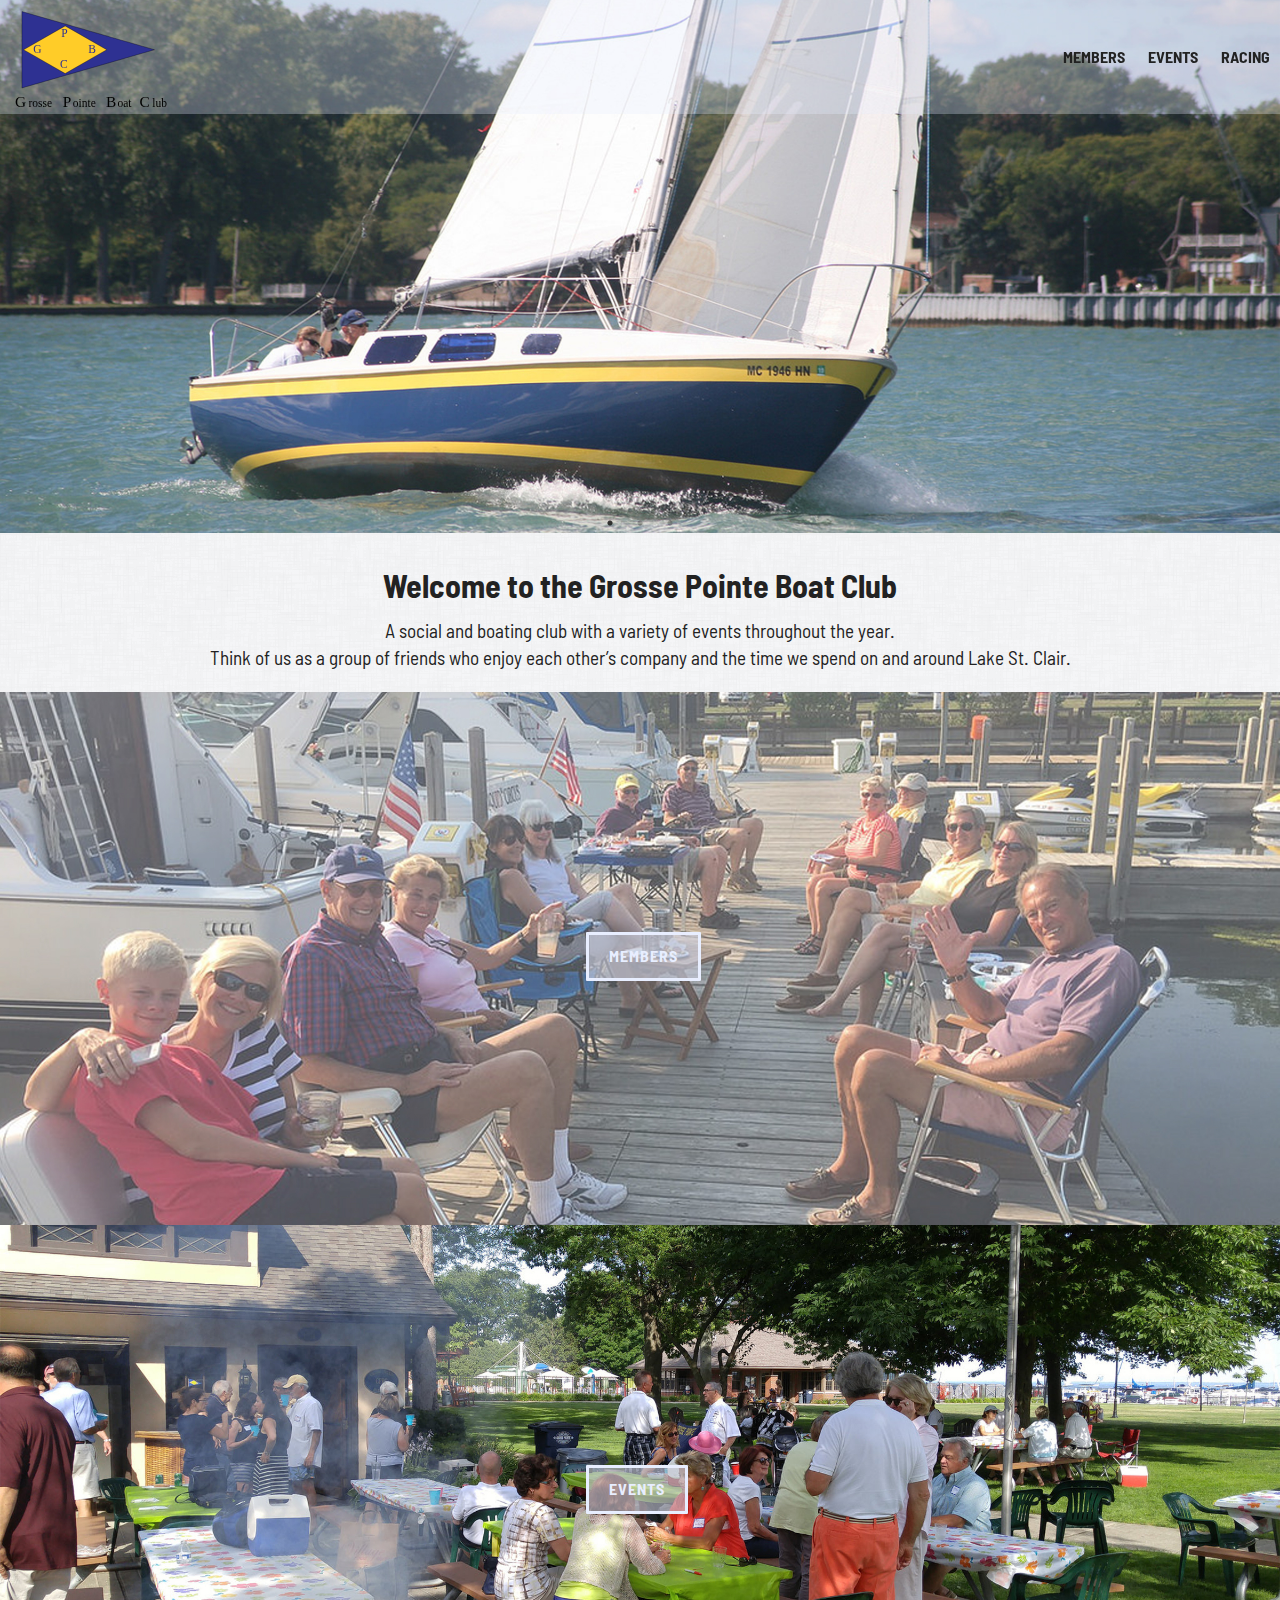
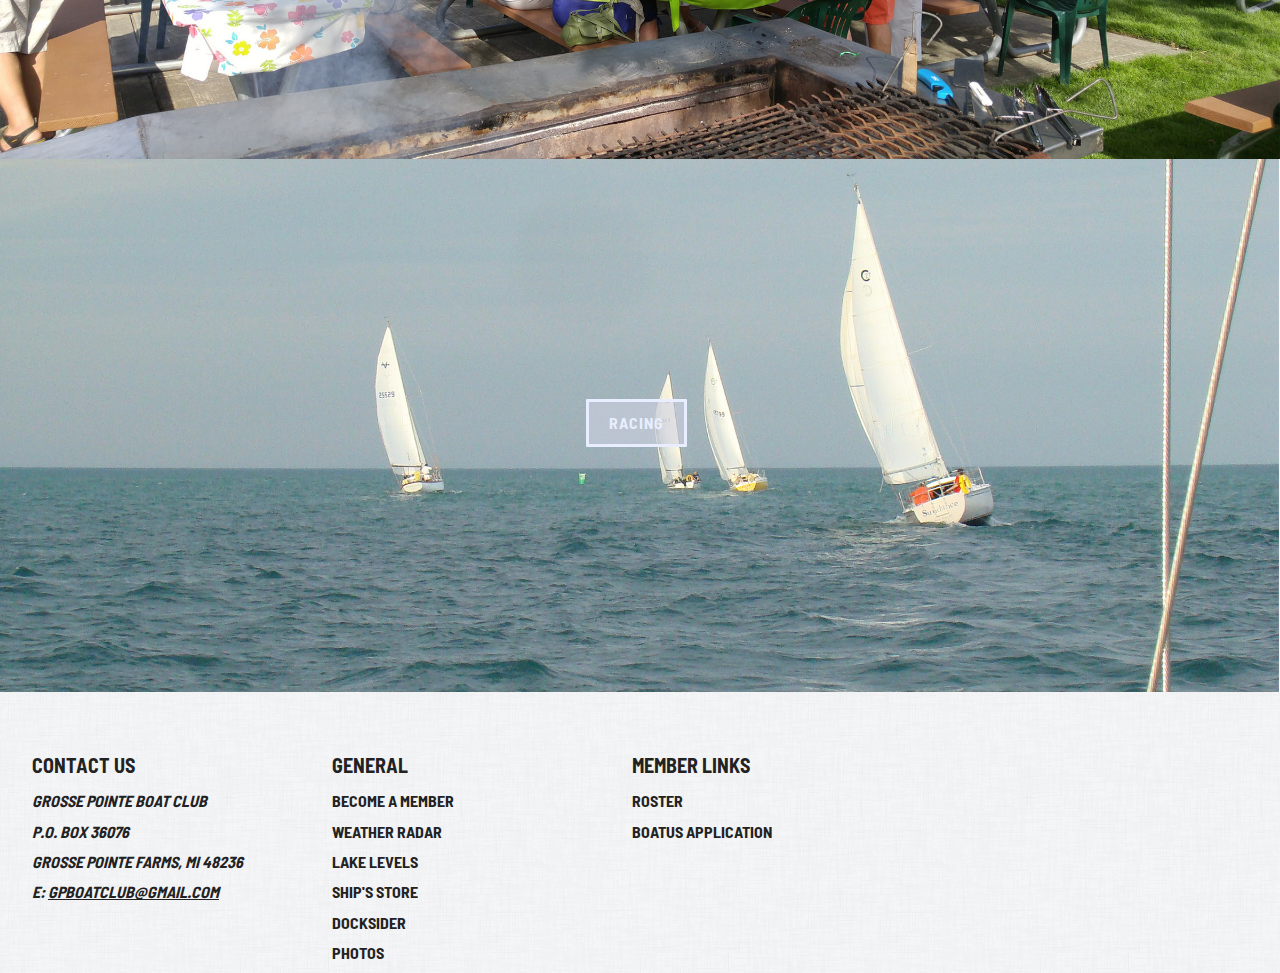
<file: index.html>
<!doctype html>
<html class="no-js" lang="">
    <head>
        <meta charset="utf-8">
        <meta http-equiv="x-ua-compatible" content="ie=edge">
        <title>Grosse Pointe Boat Club Homepage</title>
        <meta name="description" content="">
        <meta name="viewport" content="width=device-width, initial-scale=1">

        <link rel="manifest" href="site.webmanifest">
        <link rel="apple-touch-icon" href="icon.png">
        <!-- Place favicon.ico in the root directory -->
        <link rel="stylesheet" href="css/fonts.css">
        <link rel="stylesheet" href="css/normalize.css">
        <link rel="stylesheet" href="css/boilerplate.css">
        <link rel="stylesheet" href="libs/responsive-nav/responsive-nav.css">
        <script src="libs/responsive-nav/responsive-nav.min.js"></script>
        <link rel="stylesheet" href="libs/slick/slick.css" />
        <link rel="stylesheet" href="libs/slick/slick-theme.css" />
        <link rel="stylesheet" href="css/custom/global.css" />
        <link rel="stylesheet" href="css/custom/index.css" />
    </head>
    <body>

      <!--[if lte IE 9]>
          <p class="browserupgrade">You are using an <strong>outdated</strong> browser. Please <a href="https://browsehappy.com/">upgrade your browser</a> to improve your experience and security.</p>
      <![endif]-->

      <!-- Page Content Begins -->

      <!-- Header content -->
      <header>
        <img src="img/gpbcFlag.png" alt="Grosse Pointe Boat Club Flag"/>
        <h1 class="desktop"><b>G</b><span>rosse </span><b>P</b><span>ointe </span><b>B</b><span>oat </span><b>C</b><span>lub<span></h1>
        <!-- <h1 class="mobile"><b>GPBC</b></h1> -->
      </header>

    <!-- Nav Content -->
      <nav>
          <menu>
            <a href="./index.html"><img class="logo mobile" src="img/gpbcFlagLogo.svg" /></a>
            <a href='#' id="custom-toggle" class="nav-toggle" aria-hidden="false">Menu</a>

          </menu>
          <div class="nav-collapse">
                  <div class="icon navItem"><a href="./members.html">Members</a></div>
                  <div class="icon navItem"><a href="./events.html">Events</a></div>
                  <div class="icon navItem"><a href="./racing.html">Racing</a></div>
          </div>

      </nav>

      <!-- Main Content -->
        <section class="main vibrate-3">
            <div class="carousel small">
              <div class="imgSmall"><img src="img/racing/secondWind/secondWind_small.jpg" alt=""/></div>
              <div class="imgMed"><img src="img/racing/secondWind/secondWind_small.jpg" alt=""/></div>
              <div class="imgLarge"><img src="img/racing/secondWind/secondWind_small.jpg" alt=""/></div>
            </div>
            <div class="carousel med">
              <div class="imgSmall"><img src="img/racing/secondWind/secondWind_med.jpg" alt=""/></div>
              <div class="imgMed"><img src="img/racing/secondWind/secondWind_med.jpg" alt=""/></div>
              <div class="imgLarge"><img src="img/racing/secondWind/secondWind_med.jpg" alt=""/></div>
            </div>
            <div class="carousel large">
              <div class="imgSmall"><img src="img/racing/secondWind/secondWind_large.jpg" alt=""/></div>
              <div class="imgMed"><img src="img/racing/secondWind/secondWind_large.jpg" alt=""/></div>
              <div class="imgLarge"><img src="img/racing/secondWind/secondWind_large.jpg" alt=""/></div>
            </div>

            <div class="infoCol">
              <div class="info">
                <h2>Welcome to the Grosse Pointe Boat Club</h2>
                <p>A social and boating club with a variety of events throughout the year.</p>
                <p>Think of us as a group of friends who enjoy each other’s company and the time we spend on and around Lake St. Clair.</p>
                  <!-- Click on <a href="img/pdf/eventSchedule.pdf">Events</a> to check these out.</p> -->
              </div>
              <div class="splash members">

                <img class="small" src="img/party/partyPhoto_small.jpg" />
                <img class="med" src="img/party/partyPhoto_med.jpg" />
                <img class="large" src="img/party/partyPhoto_large.jpg" />

                <a class="btn" href="./members.html">Members</a>
              </div>
              <div class="splash events">
                <img class="small" src="img/ribFest/ribFest_small.jpg" />
                <img class="med" src="img/ribFest/ribFest_med.jpg" />
                <img class="large" src="img/ribFest/ribFest_large.jpg" />

                <a class="btn" href="./events.html">Events</a>
              </div>
              <div class="splash racing">
                <img class="small" src="img/racing/fleet3/fleet3_small.jpg" />
                <img class="med" src="img/racing/fleet3/fleet3_med.jpg" />
                <img class="large" src="img/racing/fleet3/fleet3_large.jpg" />

                <a class="btn" href="./racing.html">Racing</a>
              </div>

        </section>
        <footer>
            <div class="contactUs">

                <h4>Contact Us</h4>
                <address>
                    <p>Grosse Pointe Boat Club</p>
                    <p>P.O. Box 36076</p>
                    <p>Grosse Pointe Farms, MI 48236</p>
                    <p>E: <a href="mailto:gpboatclub@gmail.com">gpboatclub@gmail.com</a></p>
                <address>
            </div>
            <div class="links general">
                <h4>General</h4>
                <p><a href="#">
                    Become A Member</a></p>
                <p><a href="http://www.crh.noaa.gov/dtx">
                    Weather Radar</a></p>
                <p><a href="http://www.lre.usace.army.mil/Missions/GreatLakesInformation/GreatLakesWaterLevels/WaterLevelForecast/MonthlyBulletinofGreatLakesWaterLevels.aspx">
                    Lake Levels</a></p>
                <p><a href="https://www.companycasuals.com/GPBCstore/start.jsp">
                    Ship's Store</a></p>
                <p><a href="./docksider.html">Docksider</a></p>
                <p><a href="http://www.flickr.com/photos/gpbcphotos/">Photos</a></p>
            </div>
            <div class="links">
                <h4>Member Links</h4>
                <p><a href="http://ns53.webmasters.com/*grossepointeboatclub.com/httpdocs/membersonly/Roster.pdf">
                    Roster</a></p>
                <p><a href="http://www.crh.noaa.gov/dtx">
                    BoatUS Application</a></p>
            </div>
        </footer>

        <script src="js/vendor/modernizr-3.5.0.min.js"></script>
        <script src="https://code.jquery.com/jquery-3.2.1.min.js" integrity="sha256-hwg4gsxgFZhOsEEamdOYGBf13FyQuiTwlAQgxVSNgt4=" crossorigin="anonymous"></script>
        <script>window.jQuery || document.write('<script src="js/vendor/jquery-3.2.1.min.js"><\/script>')</script>
        <script src="libs/slick/slick.js"></script>
        <script src="js/menu.js"></script>
        <script src="js/carousel.js"></script>
        <script type="text/javascript">
        </script>
        <script src="js/plugins.js"></script>
        <script src="js/main.js"></script>
        <!-- <script src="//rss.bloople.net/?url=https%3A%2F%2Fus10.campaign-archive.com%2Ffeed%3Fu%3D386f546fe97ac197d1ae1ec9a%26id%3D6bff07798b&limit=1&showtitle=false&type=js"></script> -->
        <!-- Google Analytics: change UA-XXXXX-Y to be your site's ID. -->
        <script>
            window.ga=function(){ga.q.push(arguments)};ga.q=[];ga.l=+new Date;
            ga('create','UA-XXXXX-Y','auto');ga('send','pageview')
        </script>
        <script src="https://www.google-analytics.com/analytics.js" async defer></script>
    </body>
</html>
</file>
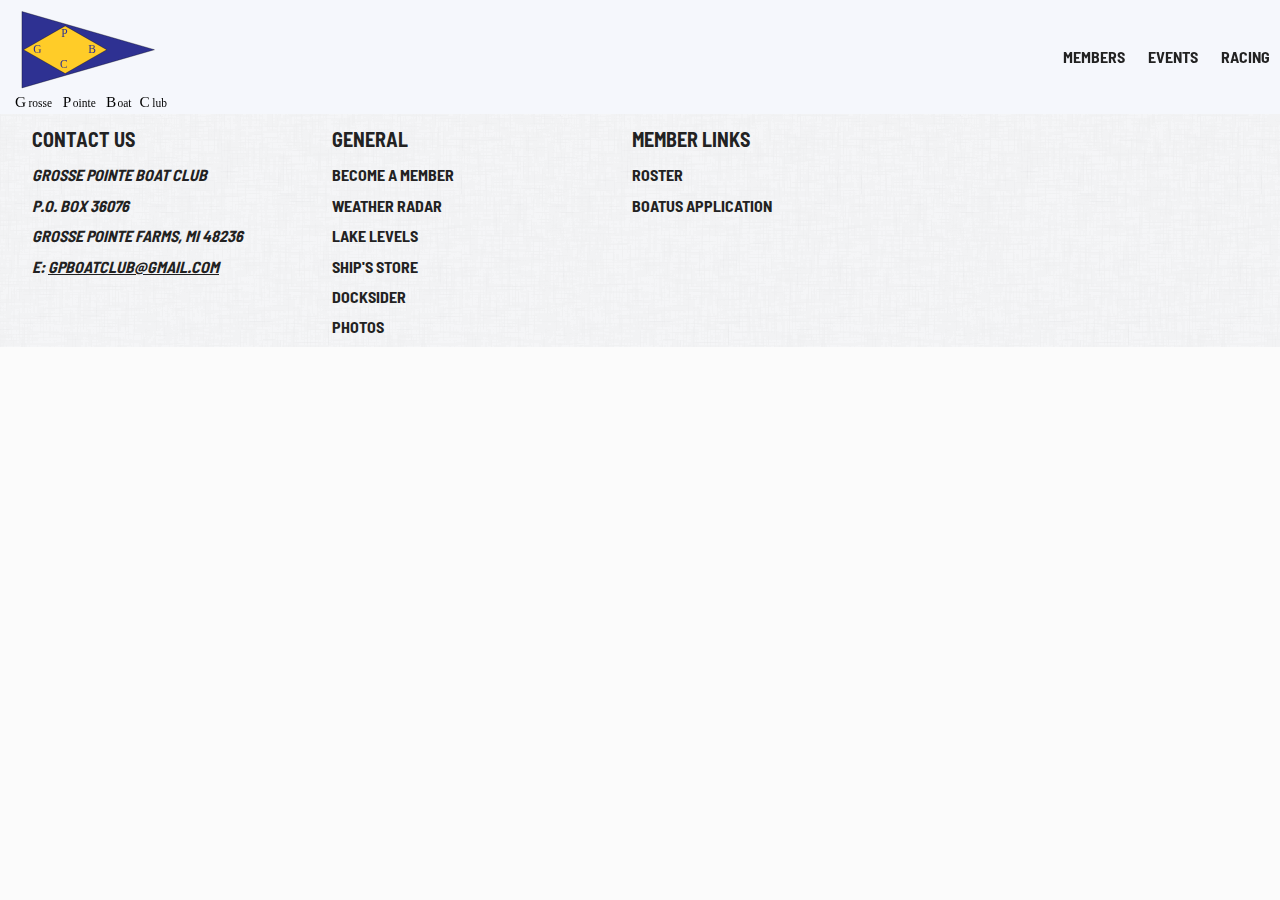
<file: docksider.html>
<!doctype html>
<html class="no-js" lang="">
    <head>
        <meta charset="utf-8">
        <meta http-equiv="x-ua-compatible" content="ie=edge">
        <title>Grosse Pointe Boat Club Homepage</title>
        <meta name="description" content="">
        <meta name="viewport" content="width=device-width, initial-scale=1">

        <link rel="manifest" href="site.webmanifest">
        <link rel="apple-touch-icon" href="icon.png">
        <!-- Place favicon.ico in the root directory -->

        <link rel="stylesheet" href="css/fonts.css">
        <link rel="stylesheet" href="css/normalize.css">
        <link rel="stylesheet" href="css/boilerplate.css">
        <link rel="stylesheet" href="libs/responsive-nav/responsive-nav.css">
        <script src="libs/responsive-nav/responsive-nav.min.js"></script>
        <link rel="stylesheet" href="libs/slick/slick.css" />
        <link rel="stylesheet" href="libs/slick/slick-theme.css" />
        <link rel="stylesheet" href="css/custom/global.css" />
        <link rel="stylesheet" href="css/custom/members.css" />
    </head>
    <body>

      <!--[if lte IE 9]>
          <p class="browserupgrade">You are using an <strong>outdated</strong> browser. Please <a href="https://browsehappy.com/">upgrade your browser</a> to improve your experience and security.</p>
      <![endif]-->

      <!-- Page Content Begins -->

      <!-- Header content -->
      <header>
        <img src="img/gpbcFlag.png" alt="Grosse Pointe Boat Club Flag"/>
        <h1 class="desktop"><b>G</b><span>rosse </span><b>P</b><span>ointe </span><b>B</b><span>oat </span><b>C</b><span>lub<span></h1>
        <!-- <h1 class="mobile"><b>GPBC</b></h1> -->
      </header>

    <!-- Nav Content -->
      <nav>
          <menu>
            <a href="./index.html"><img class="logo mobile" src="img/gpbcFlagLogo.svg" /></a>
            <a href='#' id="custom-toggle" class="nav-toggle" aria-hidden="false">Menu</a>

          </menu>
          <div class="nav-collapse">
                  <div class="icon navItem"><a href="./members.html">Members</a></div>
                  <div class="icon navItem"><a href="./events.html">Events</a></div>
                  <div class="icon navItem"><a href="./racing.html">Racing</a></div>
          </div>

      </nav>
      <div style="height: 114px"></div>
      <script src="//rss.bloople.net/?url=https%3A%2F%2Fus10.campaign-archive.com%2Ffeed%3Fu%3D386f546fe97ac197d1ae1ec9a%26id%3D6bff07798b&limit=1&showtitle=false&type=js"></script>


      <!-- Main Content -->

        <footer>
            <div class="contactUs">

                <h4>Contact Us</h4>
                <address>
                    <p>Grosse Pointe Boat Club</p>
                    <p>P.O. Box 36076</p>
                    <p>Grosse Pointe Farms, MI 48236</p>
                    <p>E: <a href="mailto:gpboatclub@gmail.com">gpboatclub@gmail.com</a></p>
                <address>
            </div>
            <div class="links general">
                <h4>General</h4>
                <p><a href="#">
                    Become A Member</a></p>
                <p><a href="http://www.crh.noaa.gov/dtx">
                    Weather Radar</a></p>
                <p><a href="http://www.lre.usace.army.mil/Missions/GreatLakesInformation/GreatLakesWaterLevels/WaterLevelForecast/MonthlyBulletinofGreatLakesWaterLevels.aspx">
                    Lake Levels</a></p>
                <p><a href="https://www.companycasuals.com/GPBCstore/start.jsp">
                    Ship's Store</a></p>
                <p><a href="./docksider.html">Docksider</a></p>
                <p><a href="http://www.flickr.com/photos/gpbcphotos/">Photos</a></p>
            </div>
            <div class="links">
                <h4>Member Links</h4>
                <p><a href="http://ns53.webmasters.com/*grossepointeboatclub.com/httpdocs/membersonly/Roster.pdf">
                    Roster</a></p>
                <p><a href="http://www.crh.noaa.gov/dtx">
                    BoatUS Application</a></p>
            </div>
        </footer>

        <script src="js/vendor/modernizr-3.5.0.min.js"></script>
        <script src="https://code.jquery.com/jquery-3.2.1.min.js" integrity="sha256-hwg4gsxgFZhOsEEamdOYGBf13FyQuiTwlAQgxVSNgt4=" crossorigin="anonymous"></script>
        <script>window.jQuery || document.write('<script src="js/vendor/jquery-3.2.1.min.js"><\/script>')</script>
        <script src="libs/slick/slick.js"></script>
        <script src="js/menu.js"></script>
        <script src="js/carousel.js"></script>
        <script type="text/javascript">
        </script>
        <script src="js/plugins.js"></script>
        <script src="js/main.js"></script>
        <!-- Google Analytics: change UA-XXXXX-Y to be your site's ID. -->
        <script>
            window.ga=function(){ga.q.push(arguments)};ga.q=[];ga.l=+new Date;
            ga('create','UA-XXXXX-Y','auto');ga('send','pageview')
        </script>
        <script src="https://www.google-analytics.com/analytics.js" async defer></script>
    </body>
</html>
</file>
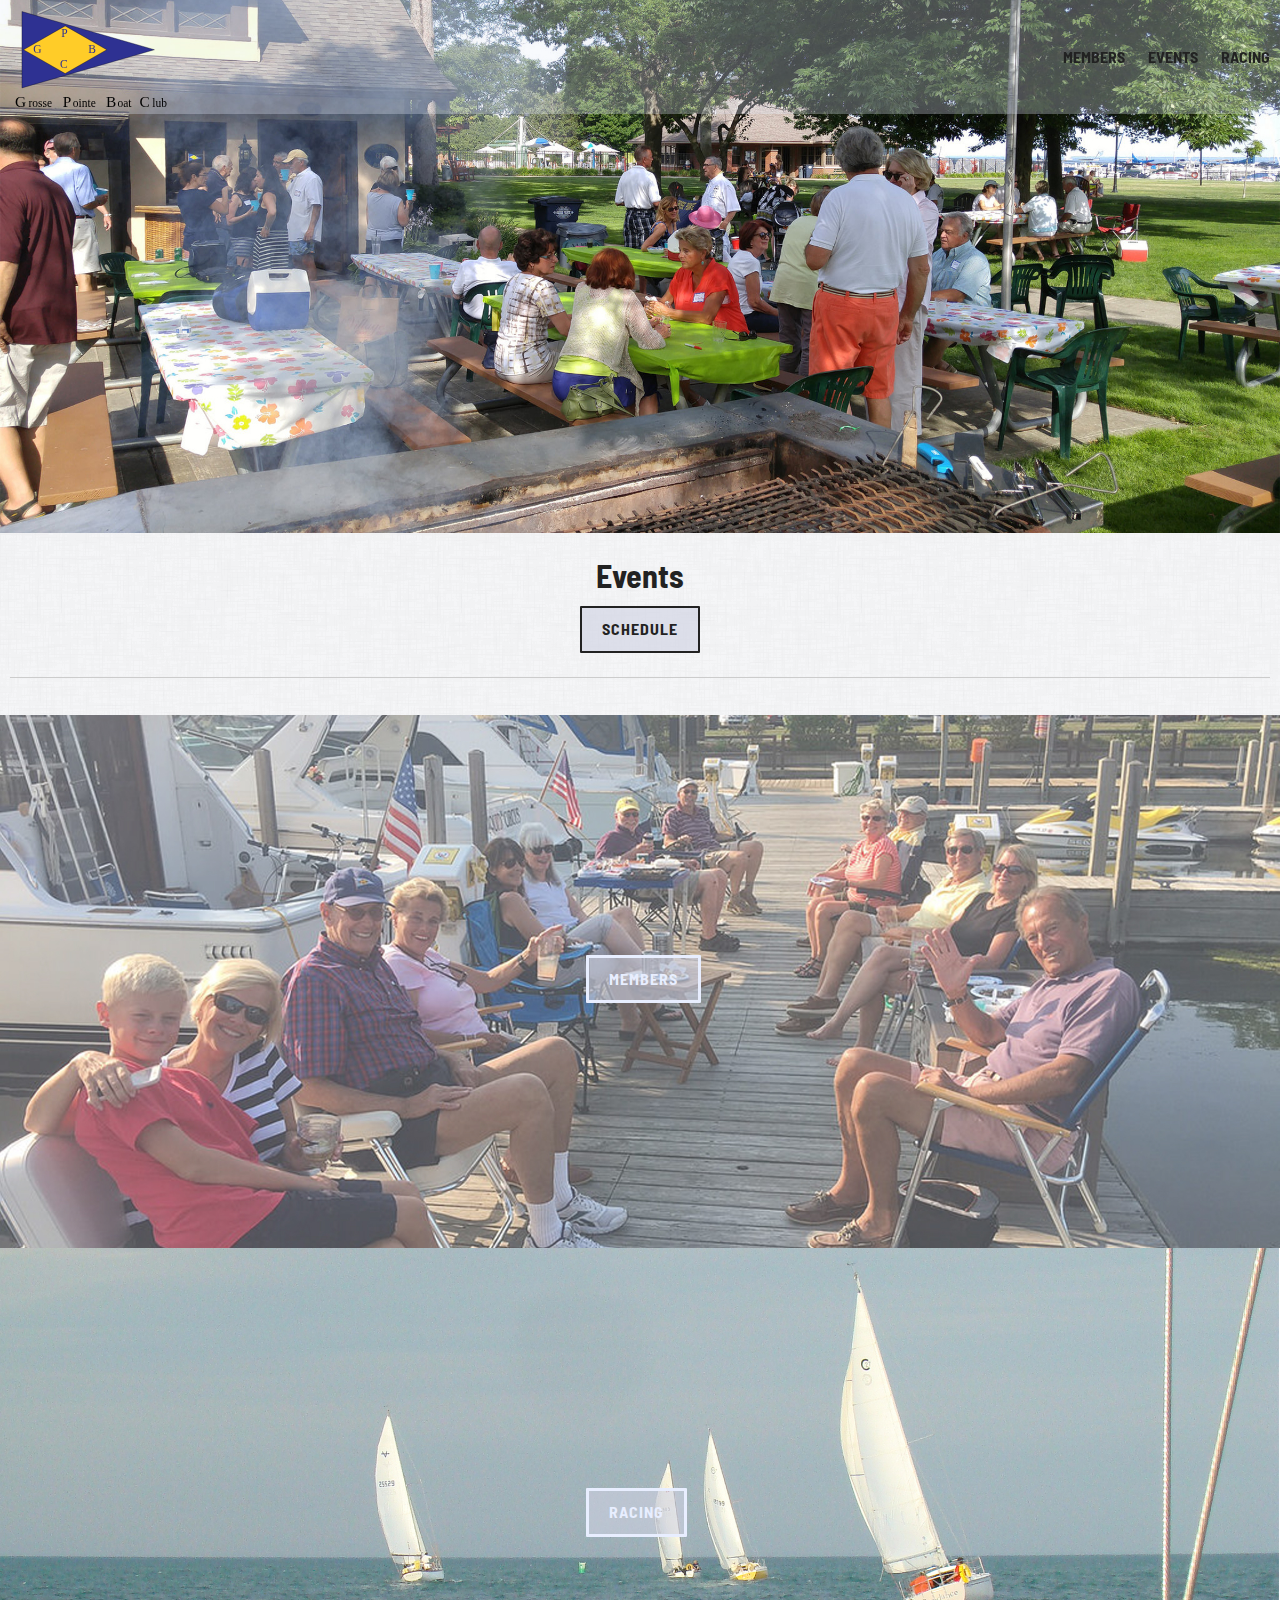
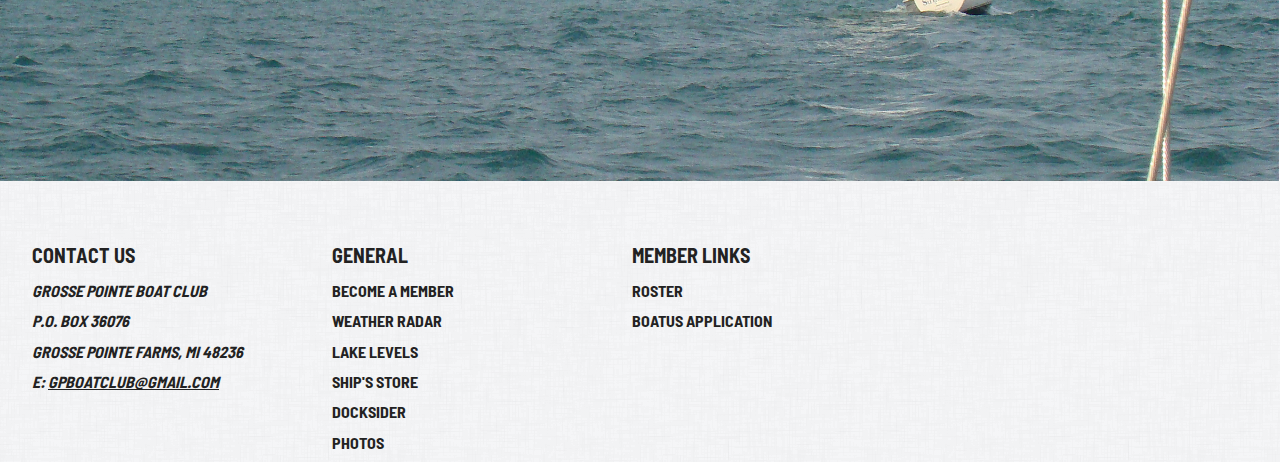
<file: events.html>
<!doctype html>
<html class="no-js" lang="">
    <head>
        <meta charset="utf-8">
        <meta http-equiv="x-ua-compatible" content="ie=edge">
        <title>Grosse Pointe Boat Club Homepage</title>
        <meta name="description" content="">
        <meta name="viewport" content="width=device-width, initial-scale=1">

        <link rel="manifest" href="site.webmanifest">
        <link rel="apple-touch-icon" href="icon.png">
        <!-- Place favicon.ico in the root directory -->

        <link rel="stylesheet" href="css/fonts.css">
        <link rel="stylesheet" href="css/normalize.css">
        <link rel="stylesheet" href="css/boilerplate.css">
        <link rel="stylesheet" href="libs/responsive-nav/responsive-nav.css">
        <script src="libs/responsive-nav/responsive-nav.min.js"></script>
        <link rel="stylesheet" href="libs/slick/slick.css" />
        <link rel="stylesheet" href="libs/slick/slick-theme.css" />
        <link rel="stylesheet" href="css/custom/global.css" />
        <link rel="stylesheet" href="css/custom/index.css" />
    </head>
    <body>

      <!--[if lte IE 9]>
          <p class="browserupgrade">You are using an <strong>outdated</strong> browser. Please <a href="https://browsehappy.com/">upgrade your browser</a> to improve your experience and security.</p>
      <![endif]-->

      <!-- Page Content Begins -->

      <!-- Header content -->
      <header>
        <img src="img/gpbcFlag.png" alt="Grosse Pointe Boat Club Flag"/>
        <h1 class="desktop"><b>G</b><span>rosse </span><b>P</b><span>ointe </span><b>B</b><span>oat </span><b>C</b><span>lub<span></h1>
        <!-- <h1 class="mobile"><b>GPBC</b></h1> -->
      </header>

    <!-- Nav Content -->
      <nav>
          <menu>
            <a href="./index.html"><img class="logo mobile" src="img/gpbcFlagLogo.svg" /></a>
            <a href='#' id="custom-toggle" class="nav-toggle" aria-hidden="false">Menu</a>

          </menu>
          <div class="nav-collapse">
                  <div class="icon navItem"><a href="./members.html">Members</a></div>
                  <div class="icon navItem"><a href="./events.html">Events</a></div>
                  <div class="icon navItem"><a href="./racing.html">Racing</a></div>
          </div>

      </nav>

      <!-- Main Content -->
        <section class="main vibrate-3">
            <div class="carousel small">
              <div><img src="img/ribFest/ribFest_small.jpg" alt=""/></div>
              <div><img src="img/ribFest/ribFest_small.jpg" alt=""/></div>
              <div><img src="img/ribFest/ribFest_small.jpg" alt=""/></div>
            </div>
            <div class="carousel med">
              <div><img src="img/ribFest/ribFest_med.jpg" alt=""/></div>
              <div><img src="img/ribFest/ribFest_med.jpg" alt=""/></div>
              <div><img src="img/ribFest/ribFest_med.jpg" alt=""/></div>
            </div>
            <div class="carousel large">
              <div><img src="img/ribFest/ribFest_large.jpg" alt=""/></div>
              <div><img src="img/ribFest/ribFest_large.jpg" alt=""/></div>
              <div><img src="img/ribFest/ribFest_large.jpg" alt=""/></div>
            </div>

            <div class="infoCol">
              <div class="info">
                  <h1>Events</h1>
                  <div class="memberLinks">
                      <div>
                        <div class="memberLink">
                            <a class="btn" href="./docksider.html">
                               Schedule</a>
                        </div>
                      </div>
                  </div>
                  <hr />

              </div>
              <!-- <div class="splash members">

                <img class="small" src="img/party/partyPhoto_small.jpg" />
                <img class="med" src="img/party/partyPhoto_med.jpg" />
                <img class="large" src="img/party/partyPhoto_large.jpg" />

                <a class="btn" href="#">Members</a>
              </div> -->
              <div class="splash members">

                <img class="small" src="img/party/partyPhoto_small.jpg" />
                <img class="med" src="img/party/partyPhoto_med.jpg" />
                <img class="large" src="img/party/partyPhoto_large.jpg" />

                <a class="btn" href="./members.html">Members</a>
              </div>
              <div class="splash racing">
                <img class="small" src="img/racing/fleet3/fleet3_small.jpg" />
                <img class="med" src="img/racing/fleet3/fleet3_med.jpg" />
                <img class="large" src="img/racing/fleet3/fleet3_large.jpg" />

                <a class="btn" href="./racing.html">Racing</a>
              </div>

        </section>
        <footer>
            <div class="contactUs">

                <h4>Contact Us</h4>
                <address>
                    <p>Grosse Pointe Boat Club</p>
                    <p>P.O. Box 36076</p>
                    <p>Grosse Pointe Farms, MI 48236</p>
                    <p>E: <a href="mailto:gpboatclub@gmail.com">gpboatclub@gmail.com</a></p>
                <address>
            </div>
            <div class="links general">
                <h4>General</h4>
                <p><a href="#">
                    Become A Member</a></p>
                <p><a href="http://www.crh.noaa.gov/dtx">
                    Weather Radar</a></p>
                <p><a href="http://www.lre.usace.army.mil/Missions/GreatLakesInformation/GreatLakesWaterLevels/WaterLevelForecast/MonthlyBulletinofGreatLakesWaterLevels.aspx">
                    Lake Levels</a></p>
                <p><a href="https://www.companycasuals.com/GPBCstore/start.jsp">
                    Ship's Store</a></p>
                <p><a href="./docksider.html">Docksider</a></p>
                <p><a href="http://www.flickr.com/photos/gpbcphotos/">Photos</a></p>
            </div>
            <div class="links">
                <h4>Member Links</h4>
                <p><a href="http://ns53.webmasters.com/*grossepointeboatclub.com/httpdocs/membersonly/Roster.pdf">
                    Roster</a></p>
                <p><a href="http://www.crh.noaa.gov/dtx">
                    BoatUS Application</a></p>
            </div>
        </footer>

        <script src="js/vendor/modernizr-3.5.0.min.js"></script>
        <script src="https://code.jquery.com/jquery-3.2.1.min.js" integrity="sha256-hwg4gsxgFZhOsEEamdOYGBf13FyQuiTwlAQgxVSNgt4=" crossorigin="anonymous"></script>
        <script>window.jQuery || document.write('<script src="js/vendor/jquery-3.2.1.min.js"><\/script>')</script>
        <script src="libs/slick/slick.js"></script>
        <script src="js/menu.js"></script>
        <script src="js/carousel.js"></script>
        <script type="text/javascript">
        </script>
        <script src="js/plugins.js"></script>
        <script src="js/main.js"></script>
        <!-- <script src="//rss.bloople.net/?url=https%3A%2F%2Fus10.campaign-archive.com%2Ffeed%3Fu%3D386f546fe97ac197d1ae1ec9a%26id%3D6bff07798b&limit=1&showtitle=false&type=js"></script> -->
        <!-- Google Analytics: change UA-XXXXX-Y to be your site's ID. -->
        <script>
            window.ga=function(){ga.q.push(arguments)};ga.q=[];ga.l=+new Date;
            ga('create','UA-XXXXX-Y','auto');ga('send','pageview')
        </script>
        <script src="https://www.google-analytics.com/analytics.js" async defer></script>
    </body>
</html>
</file>
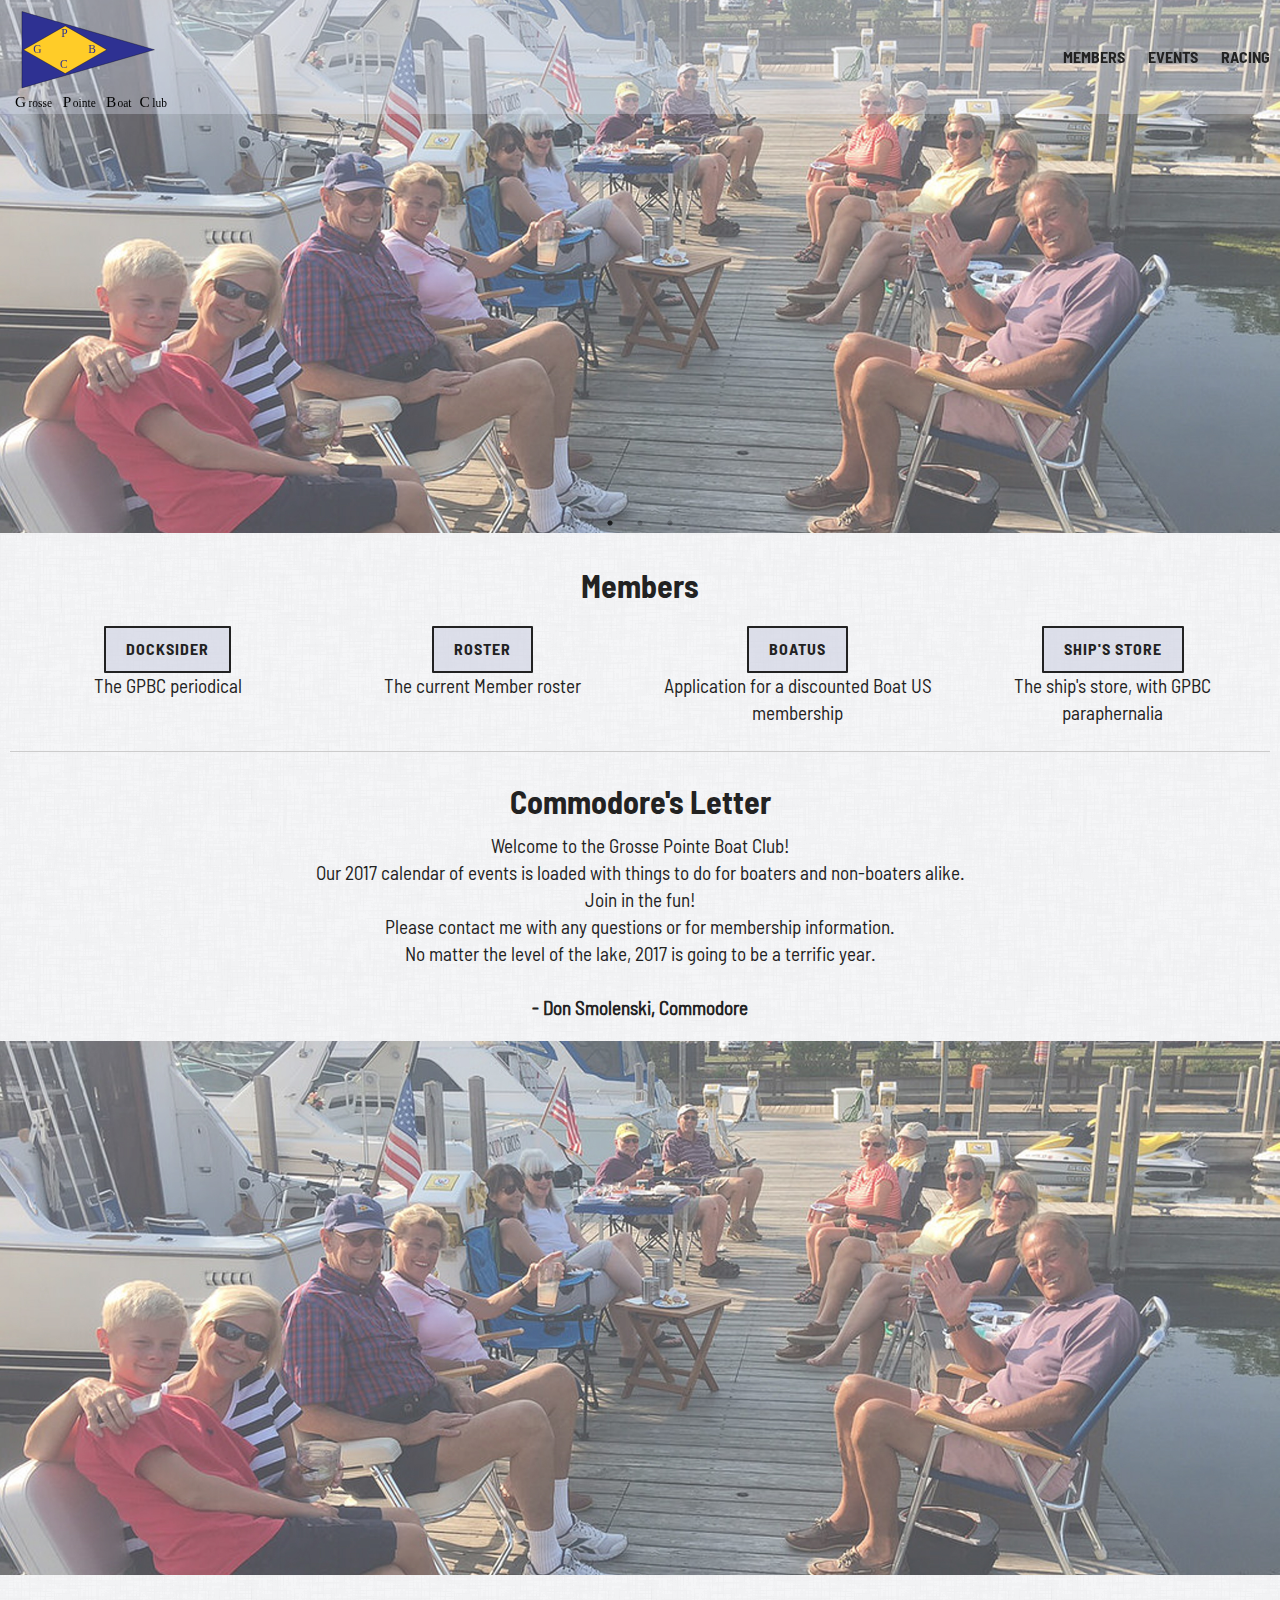
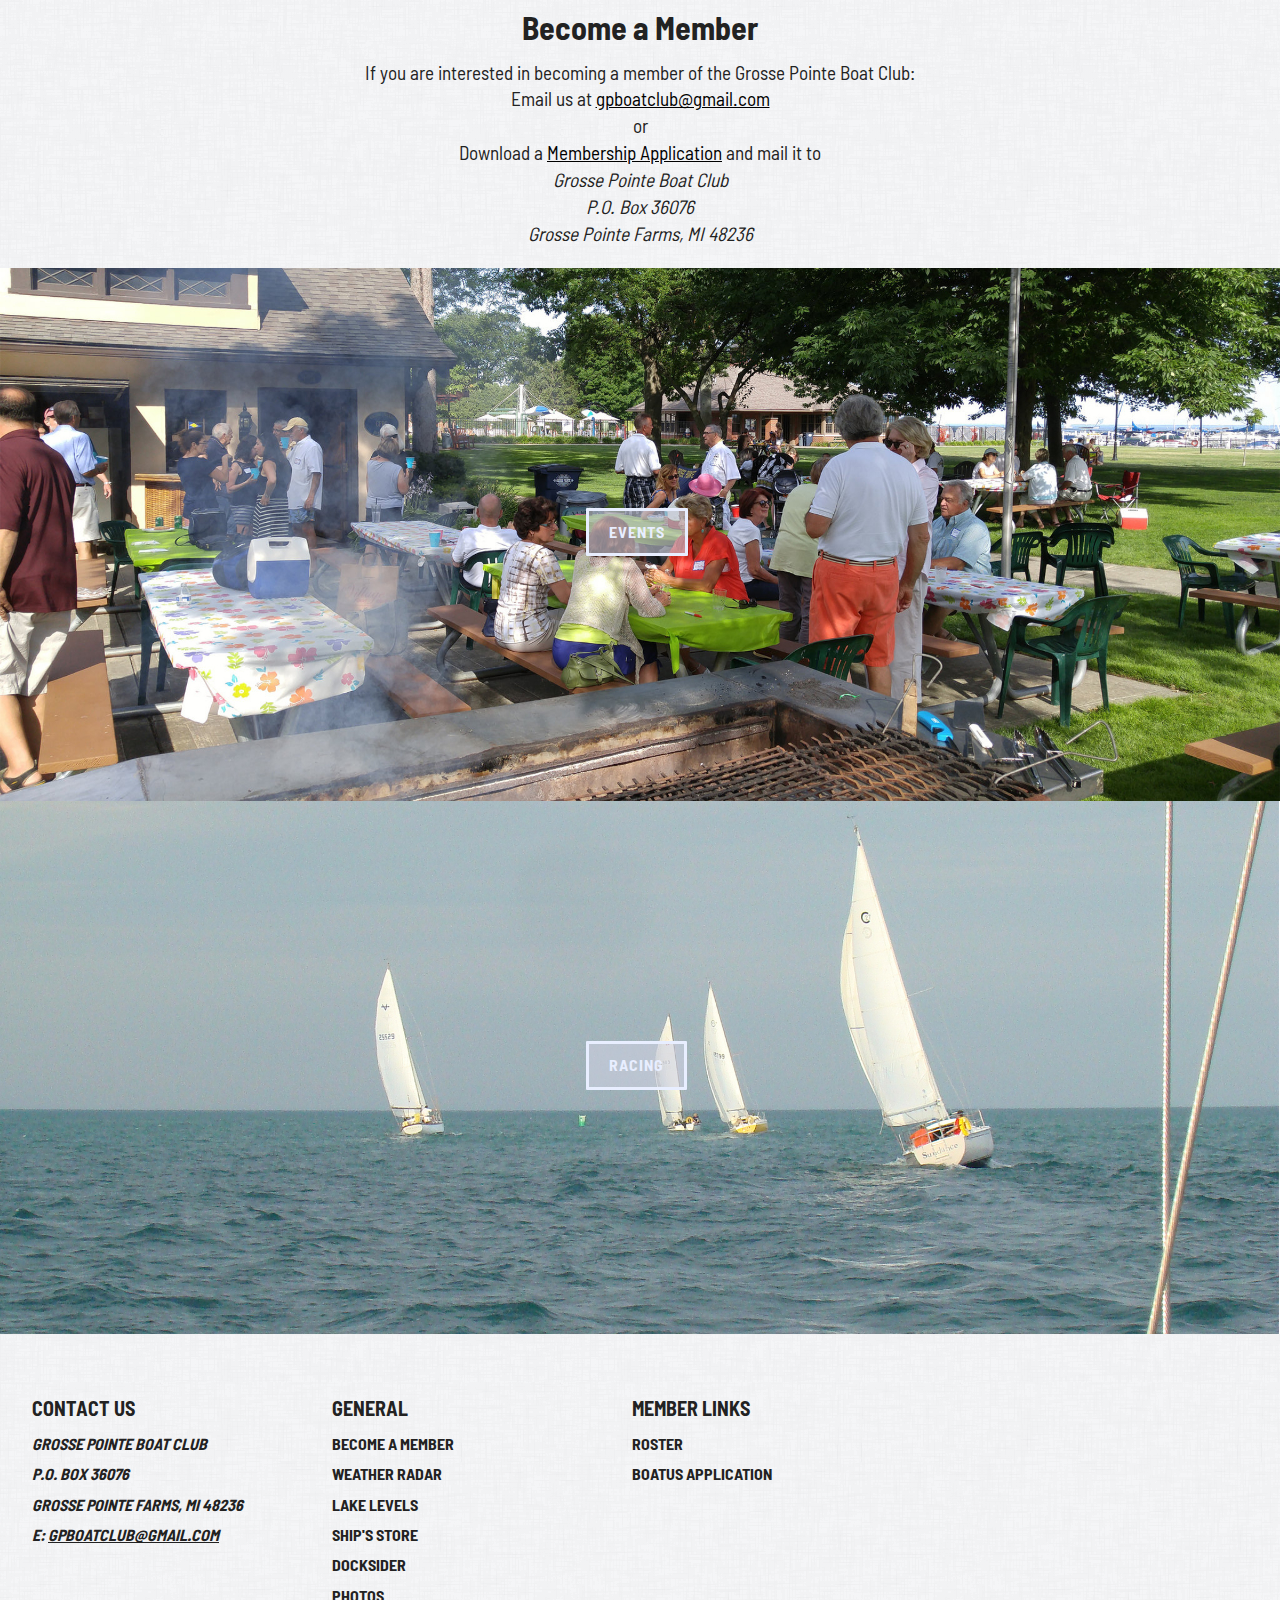
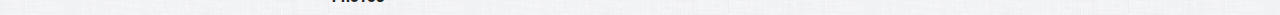
<file: members.html>
<!doctype html>
<html class="no-js" lang="">
    <head>
        <meta charset="utf-8">
        <meta http-equiv="x-ua-compatible" content="ie=edge">
        <title>Grosse Pointe Boat Club Homepage</title>
        <meta name="description" content="">
        <meta name="viewport" content="width=device-width, initial-scale=1">

        <link rel="manifest" href="site.webmanifest">
        <link rel="apple-touch-icon" href="icon.png">
        <!-- Place favicon.ico in the root directory -->

        <link rel="stylesheet" href="css/fonts.css">
        <link rel="stylesheet" href="css/normalize.css">
        <link rel="stylesheet" href="css/boilerplate.css">
        <link rel="stylesheet" href="libs/responsive-nav/responsive-nav.css">
        <script src="libs/responsive-nav/responsive-nav.min.js"></script>
        <link rel="stylesheet" href="libs/slick/slick.css" />
        <link rel="stylesheet" href="libs/slick/slick-theme.css" />
        <link rel="stylesheet" href="css/custom/global.css" />
        <link rel="stylesheet" href="css/custom/members.css" />
    </head>
    <body>

      <!--[if lte IE 9]>
          <p class="browserupgrade">You are using an <strong>outdated</strong> browser. Please <a href="https://browsehappy.com/">upgrade your browser</a> to improve your experience and security.</p>
      <![endif]-->

      <!-- Page Content Begins -->

      <!-- Header content -->
      <header>
        <img src="img/gpbcFlag.png" alt="Grosse Pointe Boat Club Flag"/>
        <h1 class="desktop"><b>G</b><span>rosse </span><b>P</b><span>ointe </span><b>B</b><span>oat </span><b>C</b><span>lub<span></h1>
        <!-- <h1 class="mobile"><b>GPBC</b></h1> -->
      </header>

    <!-- Nav Content -->
      <nav>
          <menu>
            <a href="./index.html"><img class="logo mobile" src="img/gpbcFlagLogo.svg" /></a>
            <a href='#' id="custom-toggle" class="nav-toggle" aria-hidden="false">Menu</a>

          </menu>
          <div class="nav-collapse">
                  <div class="icon navItem"><a href="./members.html">Members</a></div>
                  <div class="icon navItem"><a href="./events.html">Events</a></div>
                  <div class="icon navItem"><a href="./racing.html">Racing</a></div>
          </div>

      </nav>

      <!-- Main Content -->
        <section class="main vibrate-3">
            <div class="carousel small">
              <div><img src="img/party/partyPhoto_small.jpg" alt=""/></div>
              <div><img src="img/party/partyPhoto_small.jpg" alt=""/></div>
              <div><img src="img/party/partyPhoto_small.jpg" alt=""/></div>
            </div>
            <div class="carousel med">
              <div><img src="img/party/partyPhoto_med.jpg" alt=""/></div>
              <div><img src="img/party/partyPhoto_med.jpg" alt=""/></div>
              <div><img src="img/party/partyPhoto_med.jpg" alt=""/></div>
            </div>
            <div class="carousel large">
              <div><img src="img/party/partyPhoto_large.jpg" alt=""/></div>
              <div><img src="img/party/partyPhoto_large.jpg" alt=""/></div>
              <div><img src="img/party/partyPhoto_large.jpg" alt=""/></div>
            </div>

            <div class="infoCol">
              <div class="info">
                  <h2>Members</h2>
                  <div class="memberLinks">
                      <div>
                        <div class="memberLink">
                            <a class="btn" href="./docksider.html">
                               Docksider</a>
                            <p>The GPBC periodical</p>
                        </div>
                        <div class="memberLink">
                            <a class="btn" href="http://ns53.webmasters.com/*grossepointeboatclub.com/httpdocs/membersonly/Roster.pdf">
                               Roster</a>
                            <p>The current Member roster</p>
                        </div>
                        <div class="memberLink">
                            <a class="btn" href="http://ns53.webmasters.com/*grossepointeboatclub.com/httpdocs/membersonly/BoatUS.pdf">
                               BoatUS</a>
                            <p>Application for a discounted Boat US membership</p>
                        </div>
                        <div class="memberLink">
                            <a class="btn" href="http://www.companycasuals.com/GPBCstore/start.jsp">
                               Ship's Store</a>
                            <p>The ship's store, with GPBC paraphernalia</p>
                        </div>
                      </div>
                  </div>
                  <hr />
                  <div class="address">
                      <h2>Commodore's Letter</h2>
                      <!-- <blockquote> -->
                          <p>Welcome to the Grosse Pointe Boat Club!<br />
                              Our 2017 calendar of events is loaded with things to do
                              for boaters and non-boaters alike. Join in the fun!<br />
                              Please contact me with any questions or for membership information.<br />
                              No matter the level of the lake, 2017 is going to be a terrific year.<br />
                              <br />
                              <b>- Don Smolenski, Commodore</b>
                          </p>
                      <!-- </blockquote> -->
                  </div>
              </div>
              <div class="splash events">
                <img class="small" src="img/party/partyPhoto_small.jpg" />
                <img class="med" src="img/party/partyPhoto_med.jpg" />
                <img class="large" src="img/party/partyPhoto_large.jpg" alt=""/>
              </div>

              <div class="info">
                  <h2>Become a Member</h2>
                  <p>If you are interested in becoming a member of the Grosse Pointe Boat Club: </p>
                  <p>Email us at <a href="mailto:gpboatclub@gmail.com">gpboatclub@gmail.com</a></p>
                  <p>or</p>
                  <p>Download a
                      <a href="http://ns53.webmasters.com/*grossepointeboatclub.com/httpdocs/Application.pdf">Membership Application</a>
                     and mail it to
                     <address>
                         <p>Grosse Pointe Boat Club</p>
                         <p>P.O. Box 36076</p>
                         <p>Grosse Pointe Farms, MI 48236</p>
                     <address>
                 </p>
              </div>
              <!-- <div class="splash members">

                <img class="small" src="img/party/partyPhoto_small.jpg" />
                <img class="med" src="img/party/partyPhoto_med.jpg" />
                <img class="large" src="img/party/partyPhoto_large.jpg" />

                <a class="btn" href="#">Members</a>
              </div> -->
              <div class="splash events">
                <img class="small" src="img/ribFest/ribFest_small.jpg" />
                <img class="med" src="img/ribFest/ribFest_med.jpg" />
                <img class="large" src="img/ribFest/ribFest_large.jpg" />

                <a class="btn" href="./events.html">Events</a>
              </div>
              <div class="splash racing">
                <img class="small" src="img/racing/fleet3/fleet3_small.jpg" />
                <img class="med" src="img/racing/fleet3/fleet3_med.jpg" />
                <img class="large" src="img/racing/fleet3/fleet3_large.jpg" />

                <a class="btn" href="./racing.html">Racing</a>
            </div>

        </section>
        <footer>
            <div class="contactUs">

                <h4>Contact Us</h4>
                <address>
                    <p>Grosse Pointe Boat Club</p>
                    <p>P.O. Box 36076</p>
                    <p>Grosse Pointe Farms, MI 48236</p>
                    <p>E: <a href="mailto:gpboatclub@gmail.com">gpboatclub@gmail.com</a></p>
                <address>
            </div>
            <div class="links general">
                <h4>General</h4>
                <p><a href="#">
                    Become A Member</a></p>
                <p><a href="http://www.crh.noaa.gov/dtx">
                    Weather Radar</a></p>
                <p><a href="http://www.lre.usace.army.mil/Missions/GreatLakesInformation/GreatLakesWaterLevels/WaterLevelForecast/MonthlyBulletinofGreatLakesWaterLevels.aspx">
                    Lake Levels</a></p>
                <p><a href="https://www.companycasuals.com/GPBCstore/start.jsp">
                    Ship's Store</a></p>
                <p><a href="./docksider.html">Docksider</a></p>
                <p><a href="http://www.flickr.com/photos/gpbcphotos/">Photos</a></p>
            </div>
            <div class="links">
                <h4>Member Links</h4>
                <p><a href="http://ns53.webmasters.com/*grossepointeboatclub.com/httpdocs/membersonly/Roster.pdf">
                    Roster</a></p>
                <p><a href="http://www.crh.noaa.gov/dtx">
                    BoatUS Application</a></p>
            </div>
        </footer>

        <script src="js/vendor/modernizr-3.5.0.min.js"></script>
        <script src="https://code.jquery.com/jquery-3.2.1.min.js" integrity="sha256-hwg4gsxgFZhOsEEamdOYGBf13FyQuiTwlAQgxVSNgt4=" crossorigin="anonymous"></script>
        <script>window.jQuery || document.write('<script src="js/vendor/jquery-3.2.1.min.js"><\/script>')</script>
        <script src="libs/slick/slick.js"></script>
        <script src="js/menu.js"></script>
        <script src="js/carousel.js"></script>
        <script type="text/javascript">
        </script>
        <script src="js/plugins.js"></script>
        <script src="js/main.js"></script>
        <!-- <script src="//rss.bloople.net/?url=https%3A%2F%2Fus10.campaign-archive.com%2Ffeed%3Fu%3D386f546fe97ac197d1ae1ec9a%26id%3D6bff07798b&limit=1&showtitle=false&type=js"></script> -->
        <!-- Google Analytics: change UA-XXXXX-Y to be your site's ID. -->
        <script>
            window.ga=function(){ga.q.push(arguments)};ga.q=[];ga.l=+new Date;
            ga('create','UA-XXXXX-Y','auto');ga('send','pageview')
        </script>
        <script src="https://www.google-analytics.com/analytics.js" async defer></script>
    </body>
</html>
</file>
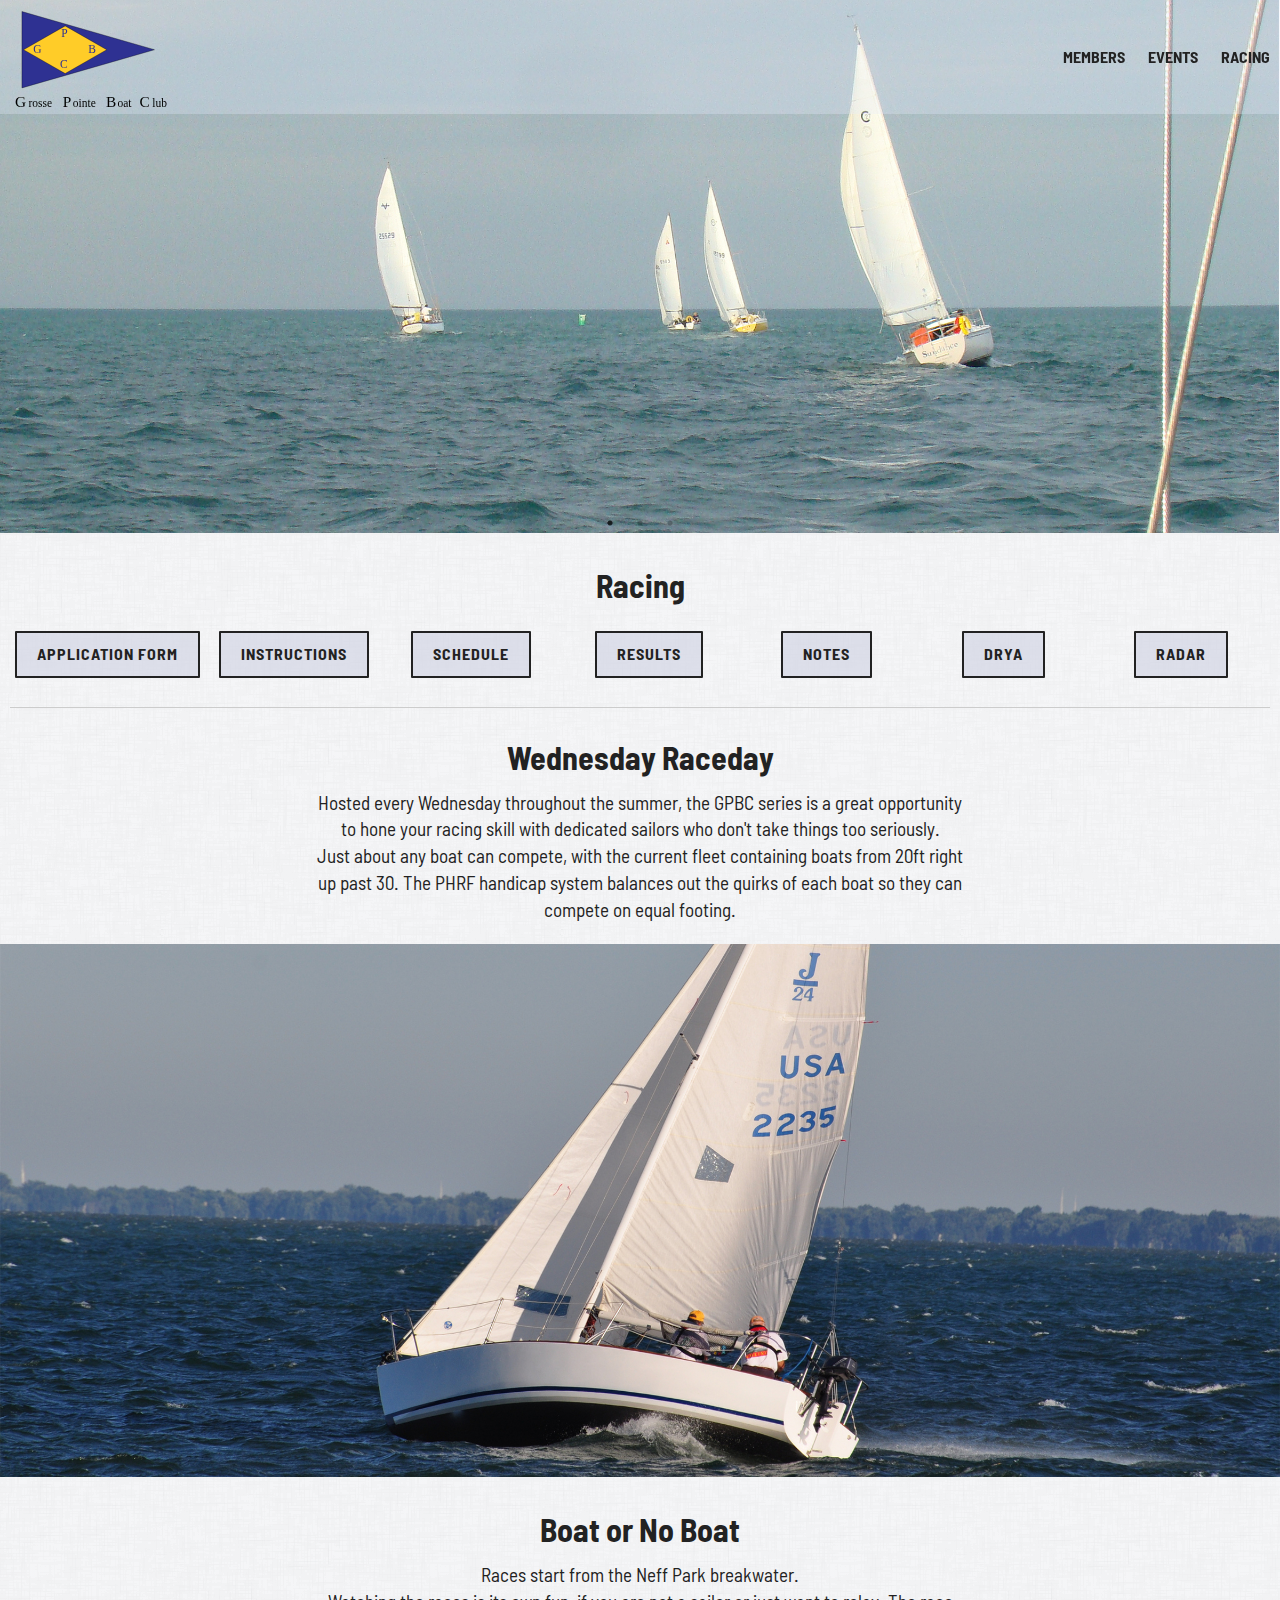
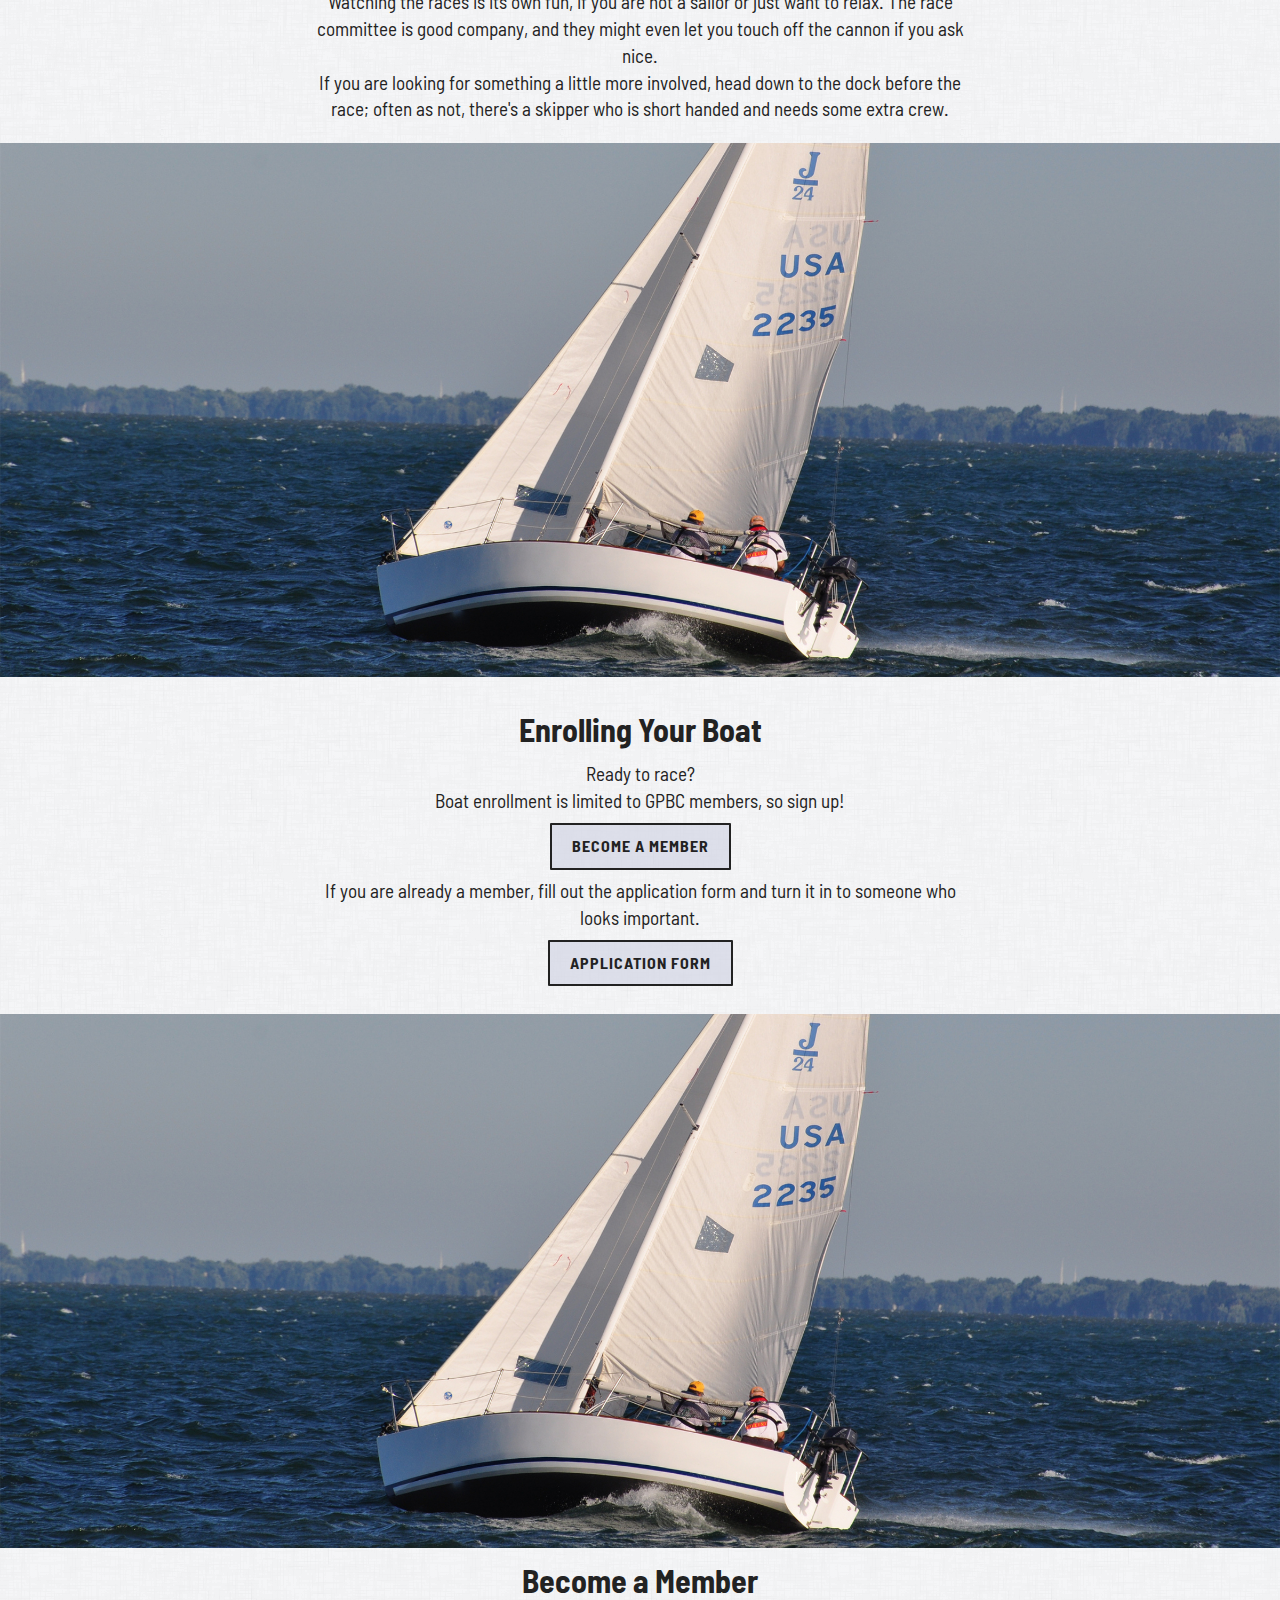
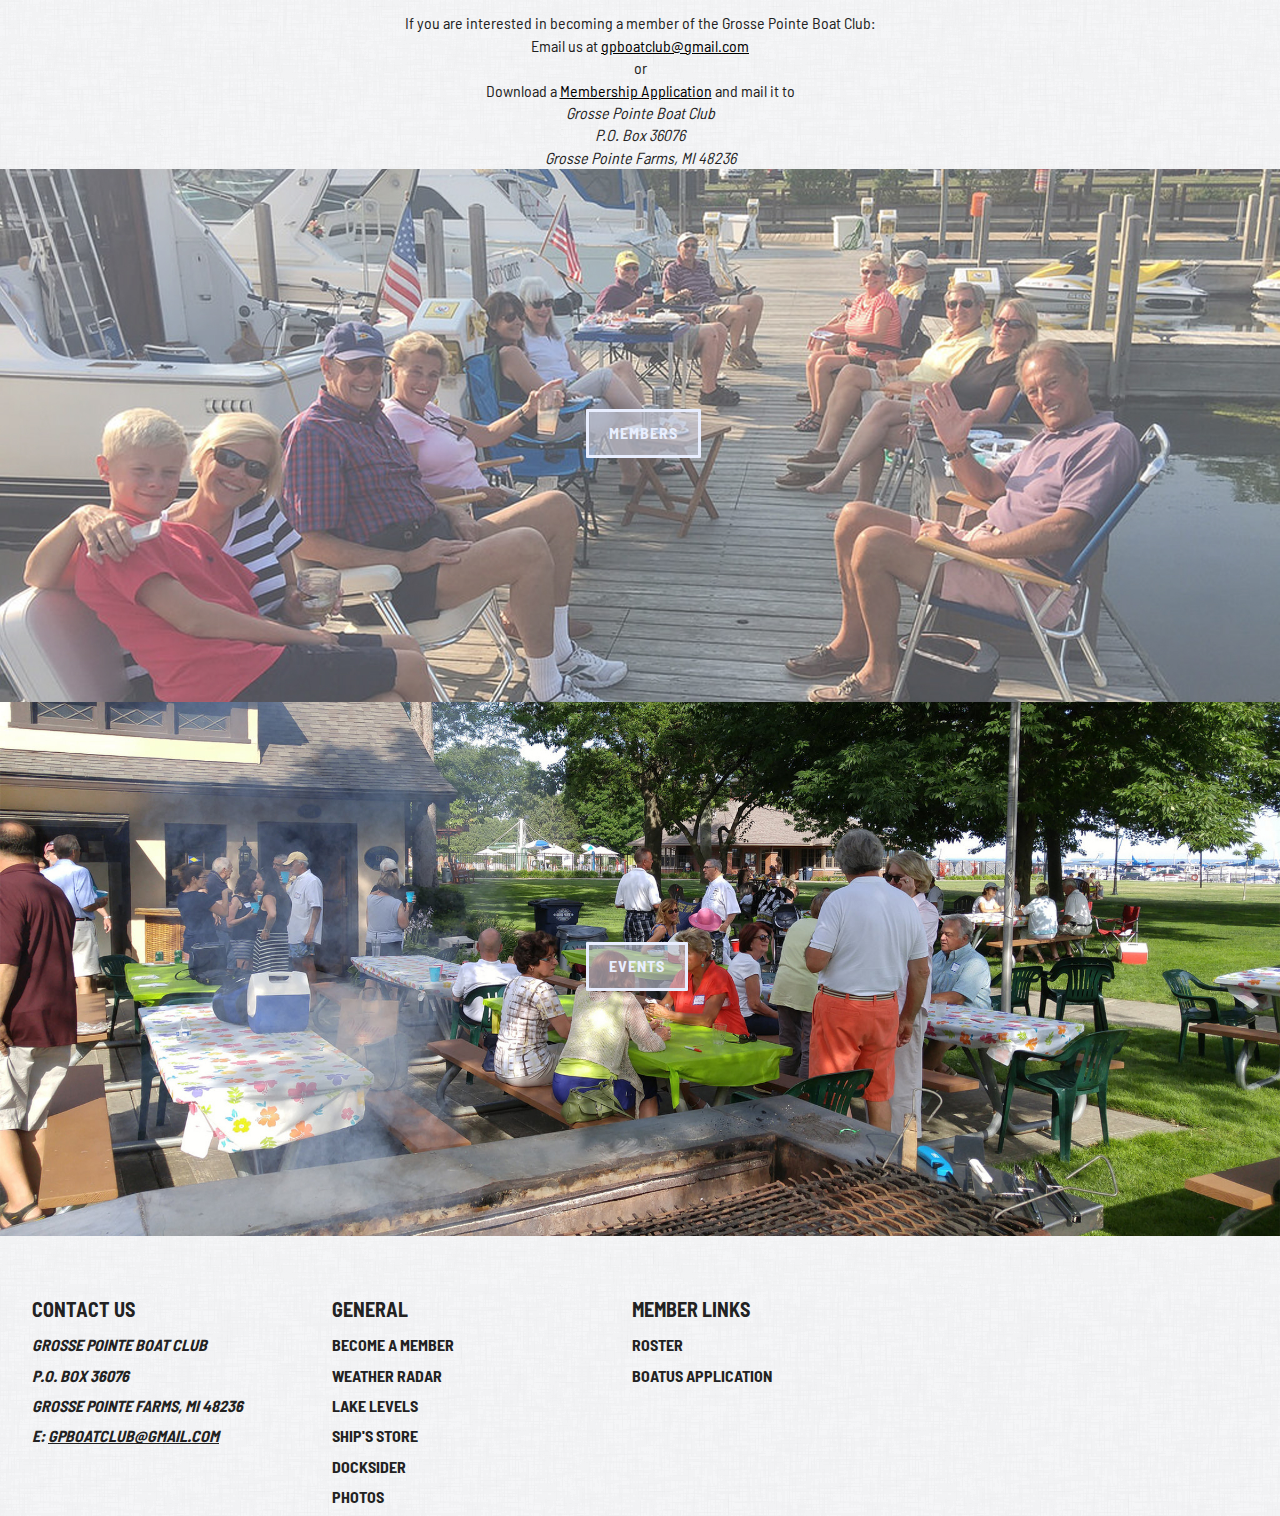
<file: racing.html>
<!doctype html>
<html class="no-js" lang="">
    <head>
        <meta charset="utf-8">
        <meta http-equiv="x-ua-compatible" content="ie=edge">
        <title>Grosse Pointe Boat Club Homepage</title>
        <meta name="description" content="">
        <meta name="viewport" content="width=device-width, initial-scale=1">

        <link rel="manifest" href="site.webmanifest">
        <link rel="apple-touch-icon" href="icon.png">
        <!-- Place favicon.ico in the root directory -->

        <link rel="stylesheet" href="css/fonts.css">
        <link rel="stylesheet" href="css/normalize.css">
        <link rel="stylesheet" href="css/boilerplate.css">
        <link rel="stylesheet" href="libs/responsive-nav/responsive-nav.css">
        <script src="libs/responsive-nav/responsive-nav.min.js"></script>
        <link rel="stylesheet" href="libs/slick/slick.css" />
        <link rel="stylesheet" href="libs/slick/slick-theme.css" />
        <link rel="stylesheet" href="css/custom/global.css" />
        <link rel="stylesheet" href="css/custom/racing.css" />
    </head>
    <body>

      <!--[if lte IE 9]>
          <p class="browserupgrade">You are using an <strong>outdated</strong> browser. Please <a href="https://browsehappy.com/">upgrade your browser</a> to improve your experience and security.</p>
      <![endif]-->

      <!-- Page Content Begins -->

      <!-- Header content -->
      <header>
        <img src="img/gpbcFlag.png" alt="Grosse Pointe Boat Club Flag"/>
        <h1 class="desktop"><b>G</b><span>rosse </span><b>P</b><span>ointe </span><b>B</b><span>oat </span><b>C</b><span>lub<span></h1>
        <!-- <h1 class="mobile"><b>GPBC</b></h1> -->
      </header>

    <!-- Nav Content -->
      <nav>
          <menu>
            <a href="./index.html"><img class="logo mobile" src="img/gpbcFlagLogo.svg" /></a>
            <a href='#' id="custom-toggle" class="nav-toggle" aria-hidden="false">Menu</a>

          </menu>
          <div class="nav-collapse">
                  <div class="icon navItem"><a href="./members.html">Members</a></div>
                  <div class="icon navItem"><a href="./events.html">Events</a></div>
                  <div class="icon navItem"><a href="./racing.html">Racing</a></div>
          </div>

      </nav>

      <!-- Main Content -->
        <section class="main vibrate-3">
            <div class="carousel small">
              <div><img src="img/racing/fleet3/fleet3_small.jpg" alt=""/></div>
              <div><img src="img/racing/fleet3/fleet3_small.jpg" alt=""/></div>
              <div><img src="img/racing/fleet3/fleet3_small.jpg" alt=""/></div>
            </div>
            <div class="carousel med">
              <div><img src="img/racing/fleet3/fleet3_med.jpg" alt=""/></div>
              <div><img src="img/racing/fleet3/fleet3_med.jpg" alt=""/></div>
              <div><img src="img/racing/fleet3/fleet3_med.jpg" alt=""/></div>
            </div>
            <div class="carousel large">
              <div><img src="img/racing/fleet3/fleet3_large.jpg" alt=""/></div>
              <div><img src="img/racing/fleet3/fleet3_large.jpg" alt=""/></div>
              <div><img src="img/racing/fleet3/fleet3_large.jpg" alt=""/></div>
            </div>

            <div class="infoCol">
              <div class="info">
                  <h2>Racing</h2>
                  <div class="memberLinks">
                      <div class="raceLinks">
                          <div class="memberLink">
                              <a class="btn" target="_blank" href="http://ns53.webmasters.com/*grossepointeboatclub.com/httpdocs/Race_Application.pdf">
                                 Application Form</a>
                          </div>
                          <div class="memberLink">
                              <a class="btn" target="_blank" href="http://ns53.webmasters.com/*grossepointeboatclub.com/httpdocs/Race_Instructions.pdf">
                                 Instructions</a>
                          </div>
                          <div class="memberLink">
                              <a class="btn" target="_blank" href="http://ns53.webmasters.com/*grossepointeboatclub.com/httpdocs/Race_Schedule.pdf">
                                 Schedule</a>
                          </div>
                          <div class="memberLink">
                              <a class="btn" target="_blank" href="http://ns53.webmasters.com/*grossepointeboatclub.com/httpdocs/Race_Results.pdf">
                                 Results</a>
                          </div>
                          <div class="memberLink">
                              <a class="btn" target="_blank" href="http://ns53.webmasters.com/*grossepointeboatclub.com/httpdocs/Race_Notes.pdf">
                                 Notes</a>
                          </div>
                          <div class="memberLink">
                              <a class="btn" target="_blank" href="http://www.drya.org">
                                 DRYA</a>
                          </div>
                          <div class="memberLink">
                              <a class="btn" target="_blank" href="http://www.crh.noaa.gov/dtx">
                                 Radar</a>
                          </div>
                      </div>
                  </div>
                  <hr />
                  <div class="address">
                      <h2>Wednesday Raceday</h2>
                      <!-- <blockquote> -->
                          <p>Hosted every Wednesday throughout the summer, the GPBC series
                              is a great opportunity to hone your racing skill with dedicated
                              sailors who don't take things too seriously.<br />
                              Just about any boat can compete, with the current fleet
                              containing boats from 20ft right up past 30. The PHRF handicap
                              system balances out the quirks of each boat so they can
                              compete on equal footing.
                          </p>
                      <!-- </blockquote> -->
                  </div>
              </div>
              <div class="splash events">
                <img class="small" src="img/racing/j24/j24_small.jpg" />
                <img class="med" src="img/racing/j24/j24_med.jpg" />
                <img class="large" src="img/racing/j24/j24_large.jpg" />
              </div>
              <div class="info">
                  <div class="address">
                      <h2>Boat or No Boat</h2>
                      <!-- <blockquote> -->
                          <p>Races start from the Neff Park breakwater.<br />
                              Watching the races is its own fun, if you are not
                              a sailor or just want to relax.
                              The race committee is good company, and they might
                              even let you touch off the cannon if you ask nice.<br />
                              If you are looking for something a little more involved,
                              head down to the dock before the race; often as not,
                              there's a skipper who is short handed and needs some
                              extra crew.
                          </p>
                      <!-- </blockquote> -->
                  </div>
              </div>
              <div class="splash events">
                <img class="small" src="img/racing/j24/j24_small.jpg" />
                <img class="med" src="img/racing/j24/j24_med.jpg" />
                <img class="large" src="img/racing/j24/j24_large.jpg" />
              </div>
              <div class="info">
                  <div class="address">
                      <h2>Enrolling Your Boat</h2>
                      <!-- <blockquote> -->
                          <p>Ready to race?</p>
                          <p>Boat enrollment is limited to GPBC members, so sign up!</p>
                          <div class="memberLink">
                              <a class="btn" href="./members.html#join">
                                 Become A Member</a>
                          </div>
                          <p>If you are already a member, fill out the application
                             form and turn it in to someone who looks important.
                          </p>
                          <div class="memberLink">
                            <a class="btn" target="_blank" href="http://ns53.webmasters.com/*grossepointeboatclub.com/httpdocs/Race_Application.pdf">
                               Application Form</a>
                          </div>
                      <!-- </blockquote> -->
                  </div>
              </div>
              <div class="splash events">
                <img class="small" src="img/racing/j24/j24_small.jpg" />
                <img class="med" src="img/racing/j24/j24_med.jpg" />
                <img class="large" src="img/racing/j24/j24_large.jpg" />
              </div>

              <div>
                  <h2>Become a Member</h2>
                  <p>If you are interested in becoming a member of the Grosse Pointe Boat Club: </p>
                  <p>Email us at <a href="mailto:gpboatclub@gmail.com">gpboatclub@gmail.com</a></p>
                  <p>or</p>
                  <p>Download a
                      <a target="_blank" href="http://ns53.webmasters.com/*grossepointeboatclub.com/httpdocs/Application.pdf">Membership Application</a>
                     and mail it to
                     <address>
                         <p>Grosse Pointe Boat Club</p>
                         <p>P.O. Box 36076</p>
                         <p>Grosse Pointe Farms, MI 48236</p>
                     <address>
                 </p>
              </div>
              <!-- <div class="splash members">

                <img class="small" src="img/party/partyPhoto_small.jpg" />
                <img class="med" src="img/party/partyPhoto_med.jpg" />
                <img class="large" src="img/party/partyPhoto_large.jpg" />

                <a class="btn" href="#">Members</a>
              </div> -->
              <div class="splash members">

                <img class="small" src="img/party/partyPhoto_small.jpg" />
                <img class="med" src="img/party/partyPhoto_med.jpg" />
                <img class="large" src="img/party/partyPhoto_large.jpg" />

                <a class="btn" href="./members.html">Members</a>
              </div>
              <div class="splash events">
                <img class="small" src="img/ribFest/ribFest_small.jpg" />
                <img class="med" src="img/ribFest/ribFest_med.jpg" />
                <img class="large" src="img/ribFest/ribFest_large.jpg" />

                <a class="btn" href="./events.html">Events</a>
              </div>

        </section>
        <footer>
            <div class="contactUs">

                <h4>Contact Us</h4>
                <address>
                    <p>Grosse Pointe Boat Club</p>
                    <p>P.O. Box 36076</p>
                    <p>Grosse Pointe Farms, MI 48236</p>
                    <p>E: <a href="mailto:gpboatclub@gmail.com">gpboatclub@gmail.com</a></p>
                <address>
            </div>
            <div class="links general">
                <h4>General</h4>
                <p><a href="#">
                    Become A Member</a></p>
                <p><a href="http://www.crh.noaa.gov/dtx">
                    Weather Radar</a></p>
                <p><a href="http://www.lre.usace.army.mil/Missions/GreatLakesInformation/GreatLakesWaterLevels/WaterLevelForecast/MonthlyBulletinofGreatLakesWaterLevels.aspx">
                    Lake Levels</a></p>
                <p><a href="https://www.companycasuals.com/GPBCstore/start.jsp">
                    Ship's Store</a></p>
                <p><a href="./docksider.html">Docksider</a></p>
                <p><a href="http://www.flickr.com/photos/gpbcphotos/">Photos</a></p>
            </div>
            <div class="links">
                <h4>Member Links</h4><div class="memberLinks">

              </div>
                <p><a href="http://ns53.webmasters.com/*grossepointeboatclub.com/httpdocs/membersonly/Roster.pdf">
                    Roster</a></p>
                <p><a href="http://www.crh.noaa.gov/dtx">
                    BoatUS Application</a></p>
            </div>
        </footer>

        <script src="js/vendor/modernizr-3.5.0.min.js"></script>
        <script src="https://code.jquery.com/jquery-3.2.1.min.js" integrity="sha256-hwg4gsxgFZhOsEEamdOYGBf13FyQuiTwlAQgxVSNgt4=" crossorigin="anonymous"></script>
        <script>window.jQuery || document.write('<script src="js/vendor/jquery-3.2.1.min.js"><\/script>')</script>
        <script src="libs/slick/slick.js"></script>
        <script src="js/menu.js"></script>
        <script src="js/carousel.js"></script>
        <script type="text/javascript">
        </script>
        <script src="js/plugins.js"></script>
        <script src="js/main.js"></script>
        <!-- <script src="//rss.bloople.net/?url=https%3A%2F%2Fus10.campaign-archive.com%2Ffeed%3Fu%3D386f546fe97ac197d1ae1ec9a%26id%3D6bff07798b&limit=1&showtitle=false&type=js"></script> -->
        <!-- Google Analytics: change UA-XXXXX-Y to be your site's ID. -->
        <script>
            window.ga=function(){ga.q.push(arguments)};ga.q=[];ga.l=+new Date;
            ga('create','UA-XXXXX-Y','auto');ga('send','pageview')
        </script>
        <script src="https://www.google-analytics.com/analytics.js" async defer></script>
    </body>
</html>
</file>
<file: css/fonts.css>
@font-face {
  font-family: 'Barlow-bold';
  src: url(../fonts/Barlow_Semi_Condensed/BarlowSemiCondensed-Bold.ttf);
}
@font-face {
  font-family: 'Barlow-regular';
  src: url(../fonts/Barlow_Semi_Condensed/BarlowSemiCondensed-Regular.ttf);
}

@font-face {
  font-family: 'Spectral_SC-bold';
  src: url(../fonts/Spectral_SC/SpectralSC-Bold.ttf);
}

@font-face {
  font-family: 'Faustina-regular';
  src: url(../fonts/Faustina/Faustina-Regular.ttf)
}
</file>
<file: css/boilerplate.css>
/*! HTML5 Boilerplate v6.0.1 | MIT License | https://html5boilerplate.com/ */

/*
 * What follows is the result of much research on cross-browser styling.
 * Credit left inline and big thanks to Nicolas Gallagher, Jonathan Neal,
 * Kroc Camen, and the H5BP dev community and team.
 */

/* ==========================================================================
   Base styles: opinionated defaults
   ========================================================================== */

html {
    color: #222;
    font-size: 1em;
    line-height: 1.4;
}

/*
 * Remove text-shadow in selection highlight:
 * https://twitter.com/miketaylr/status/12228805301
 *
 * Vendor-prefixed and regular ::selection selectors cannot be combined:
 * https://stackoverflow.com/a/16982510/7133471
 *
 * Customize the background color to match your design.
 */

::-moz-selection {
    background: #b3d4fc;
    text-shadow: none;
}

::selection {
    background: #b3d4fc;
    text-shadow: none;
}

/*
 * A better looking default horizontal rule
 */

hr {
    display: block;
    height: 1px;
    border: 0;
    border-top: 1px solid #ccc;
    margin: 1em 0;
    padding: 0;
}

/*
 * Remove the gap between audio, canvas, iframes,
 * images, videos and the bottom of their containers:
 * https://github.com/h5bp/html5-boilerplate/issues/440
 */

audio,
canvas,
iframe,
img,
svg,
video {
    vertical-align: middle;
}

/*
 * Remove default fieldset styles.
 */

fieldset {
    border: 0;
    margin: 0;
    padding: 0;
}

/*
 * Allow only vertical resizing of textareas.
 */

textarea {
    resize: vertical;
}

/* ==========================================================================
   Browser Upgrade Prompt
   ========================================================================== */

.browserupgrade {
    margin: 0.2em 0;
    background: #ccc;
    color: #000;
    padding: 0.2em 0;
}

/* ==========================================================================
   Author's custom styles
   ========================================================================== */

















/* ==========================================================================
   Helper classes
   ========================================================================== */

/*
 * Hide visually and from screen readers
 */

.hidden {
    display: none !important;
}

/*
 * Hide only visually, but have it available for screen readers:
 * https://snook.ca/archives/html_and_css/hiding-content-for-accessibility
 *
 * 1. For long content, line feeds are not interpreted as spaces and small width
 *    causes content to wrap 1 word per line:
 *    https://medium.com/@jessebeach/beware-smushed-off-screen-accessible-text-5952a4c2cbfe
 */

.visuallyhidden {
    border: 0;
    clip: rect(0 0 0 0);
    -webkit-clip-path: inset(50%);
    clip-path: inset(50%);
    height: 1px;
    margin: -1px;
    overflow: hidden;
    padding: 0;
    position: absolute;
    width: 1px;
    white-space: nowrap; /* 1 */
}

/*
 * Extends the .visuallyhidden class to allow the element
 * to be focusable when navigated to via the keyboard:
 * https://www.drupal.org/node/897638
 */

.visuallyhidden.focusable:active,
.visuallyhidden.focusable:focus {
    clip: auto;
    -webkit-clip-path: none;
    clip-path: none;
    height: auto;
    margin: 0;
    overflow: visible;
    position: static;
    width: auto;
    white-space: inherit;
}

/*
 * Hide visually and from screen readers, but maintain layout
 */

.invisible {
    visibility: hidden;
}

/*
 * Clearfix: contain floats
 *
 * For modern browsers
 * 1. The space content is one way to avoid an Opera bug when the
 *    `contenteditable` attribute is included anywhere else in the document.
 *    Otherwise it causes space to appear at the top and bottom of elements
 *    that receive the `clearfix` class.
 * 2. The use of `table` rather than `block` is only necessary if using
 *    `:before` to contain the top-margins of child elements.
 */

.clearfix:before,
.clearfix:after {
    content: " "; /* 1 */
    display: table; /* 2 */
}

.clearfix:after {
    clear: both;
}


/* ==========================================================================
   EXAMPLE Media Queries for Responsive Design.
   These examples override the primary ('mobile first') styles.
   Modify as content requires.
   ========================================================================== */

@media only screen and (min-width: 35em) {
    /* Style adjustments for viewports that meet the condition */
}

@media print,
       (-webkit-min-device-pixel-ratio: 1.25),
       (min-resolution: 1.25dppx),
       (min-resolution: 120dpi) {
    /* Style adjustments for high resolution devices */
}

/* ==========================================================================
   Print styles.
   Inlined to avoid the additional HTTP request:
   http://www.phpied.com/delay-loading-your-print-css/
   ========================================================================== */

@media print {
    *,
    *:before,
    *:after {
        background: transparent !important;
        color: #000 !important; /* Black prints faster:
                                   http://www.sanbeiji.com/archives/953 */
        box-shadow: none !important;
        text-shadow: none !important;
    }

    a,
    a:visited {
        text-decoration: underline;
    }

    a[href]:after {
        content: " (" attr(href) ")";
    }

    abbr[title]:after {
        content: " (" attr(title) ")";
    }

    /*
     * Don't show links that are fragment identifiers,
     * or use the `javascript:` pseudo protocol
     */

    a[href^="#"]:after,
    a[href^="javascript:"]:after {
        content: "";
    }

    pre {
        white-space: pre-wrap !important;
    }
    pre,
    blockquote {
        border: 1px solid #999;
        page-break-inside: avoid;
    }

    /*
     * Printing Tables:
     * http://css-discuss.incutio.com/wiki/Printing_Tables
     */

    thead {
        display: table-header-group;
    }

    tr,
    img {
        page-break-inside: avoid;
    }

    p,
    h2,
    h3 {
        orphans: 3;
        widows: 3;
    }

    h2,
    h3 {
        page-break-after: avoid;
    }
}
</file>
<file: libs/responsive-nav/responsive-nav.css>
/*! responsive-nav.js 1.0.39 by @viljamis */

.nav-collapse ul {
  margin: 0;
  padding: 0;
  width: 100%;
  display: block;
  list-style: none;
}

.nav-collapse li {
  width: 100%;
  display: block;
}

.js .nav-collapse {
  clip: rect(0 0 0 0);
  max-height: 0;
  position: absolute;
  /*display: block;*/
  overflow: hidden;
  zoom: 1;
}

.nav-collapse.opened {
  max-height: 9999px;
}

.nav-toggle {
  -webkit-tap-highlight-color: rgba(0,0,0,0);
  -webkit-touch-callout: none;
  -webkit-user-select: none;
  -moz-user-select: none;
  -ms-user-select: none;
  -o-user-select: none;
  user-select: none;
}

@media screen and (min-width: 625px) {
  .js .nav-collapse {
    position: relative;
  }
  .js .nav-collapse.closed {
    max-height: none;
  }
  .nav-toggle {
    display: none;
  }
}
</file>
<file: css/custom/global.css>
/* Global Styling */
*, *:before, *:after {
  box-sizing: inherit;
}
html {
  box-sizing: border-box;
  font-family: 'barlow-bold';
}

body {
    background-color: rgb(251, 251, 251);
}

a {
  color: black;
}
/**
 * ----------------------------------------
 * animation vibrate-3
 * ----------------------------------------
 */
@-webkit-keyframes vibrate-3 {
  0% {
    -webkit-transform: translate(0);
            transform: translate(0);
  }
  10% {
    -webkit-transform: translate(-2px, -2px);
            transform: translate(-2px, -2px);
  }
  20% {
    -webkit-transform: translate(2px, -2px);
            transform: translate(2px, -2px);
  }
  30% {
    -webkit-transform: translate(-2px, 2px);
            transform: translate(-2px, 2px);
  }
  40% {
    -webkit-transform: translate(2px, 2px);
            transform: translate(2px, 2px);
  }
  50% {
    -webkit-transform: translate(-2px, -2px);
            transform: translate(-2px, -2px);
  }
  60% {
    -webkit-transform: translate(2px, -2px);
            transform: translate(2px, -2px);
  }
  70% {
    -webkit-transform: translate(-2px, 2px);
            transform: translate(-2px, 2px);
  }
  80% {
    -webkit-transform: translate(-2px, -2px);
            transform: translate(-2px, -2px);
  }
  90% {
    -webkit-transform: translate(2px, -2px);
            transform: translate(2px, -2px);
  }
  100% {
    -webkit-transform: translate(0);
            transform: translate(0);
  }
}
@keyframes vibrate-3 {
  0% {
    -webkit-transform: translate(0);
            transform: translate(0);
  }
  10% {
    -webkit-transform: translate(-2px, -2px);
            transform: translate(-2px, -2px);
  }
  20% {
    -webkit-transform: translate(2px, -2px);
            transform: translate(2px, -2px);
  }
  30% {
    -webkit-transform: translate(-2px, 2px);
            transform: translate(-2px, 2px);
  }
  40% {
    -webkit-transform: translate(2px, 2px);
            transform: translate(2px, 2px);
  }
  50% {
    -webkit-transform: translate(-2px, -2px);
            transform: translate(-2px, -2px);
  }
  60% {
    -webkit-transform: translate(2px, -2px);
            transform: translate(2px, -2px);
  }
  70% {
    -webkit-transform: translate(-2px, 2px);
            transform: translate(-2px, 2px);
  }
  80% {
    -webkit-transform: translate(-2px, -2px);
            transform: translate(-2px, -2px);
  }
  90% {
    -webkit-transform: translate(2px, -2px);
            transform: translate(2px, -2px);
  }
  100% {
    -webkit-transform: translate(0);
            transform: translate(0);
  }
}

.vibrate-3 {
	/*-webkit-animation: vibrate-3 0.5s linear infinite both;
	        animation: vibrate-3 0.5s linear infinite both;*/
}

.btn {
  display: inline-block;
  margin-bottom: 0;
  font-weight: 650;
  text-align: center;
  vertical-align: middle;
  cursor: pointer;
  background-image: none;
  border: 3px solid transparent;
  white-space: nowrap;
  padding: 8px 20px;
  font-size: 16px;
  line-height: 1.66666667;
  border-radius: 1px;
  user-select: none;
  text-transform: uppercase;
  letter-spacing: 1px;
  transition: all 0.5s ease;
  color: rgba(232, 238, 255, 1);
  background-color: rgba(205,208,225,0.6);
  border-color: rgba(232, 238, 255, 1);
  text-decoration: none;
}

.btn:hover {
    border-color: rgba(210, 210, 210, 1);
    background-color: rgba(255, 255, 255, 1);
    color: rgba(202,208,225,1);
}
/* Header Styling */
header {
  display: flex;
  flex-direction: column;
  align-items: center;
  width: 100%;
  max-width: 1000px;
  margin: 0px auto;
  padding: 10px 0px;
  background-image: url("../../img/sailboatsCropped.jpg") ;
  /*background-size: initial;*/
  background-repeat: no-repeat;
}

header {
  display: none;
}

header * {
  display: inline;
}

header img {
  /*height: 96px;*/
  width: 200px;
  /*flex: 1;
  margin-top: 10px;*/
  margin-left: 22px;
}
h2 {

}

header h1 {
  flex: 1;
  font-size: 40px;
  margin-left: 20px;
  text-align: center;
}

header b {
  font-size: 60px;
}

.nav-bar {
  width: 100%;
  background: rgba(232, 238, 255, 0.3);
}

blockquote {
    width: 70%;
    margin: 0px auto;
    text-align: justify;
}
blockquote b {
    text-align: left;
}
/* Navbar styling */
nav {
  position: fixed;
  right: 0;
  left: 0;
  display: flex;
  align-items: center;
  width: 100%;
  /*max-width: 1000px;*/
  margin: 0px auto;
  background: rgba(232, 238, 255, 0.3);
  z-index: 100;
  transition: all .5s ease;
  /*background: #e8eeff;*/
  justify-content: space-between;
}

nav.open {
    background: rgba(232, 238, 255, 0.8);
}

#menu-toggle {display: none;}
.label-toggle {display: none;}

nav .icon {
  /*display: flex;*/
  flex: 1;
  text-align: center;
  padding:0px 10px;
  text-transform: uppercase;
  font-weight: 500;
  /*pointer-events: none;*/
  /*background-color: rgba(232, 238, 255, 0.2);*/

}

/*nav .nav-collapse {
  display: flex;
}*/

nav .navItem {
  float: none;
  display: inline-block;
  width: auto;
  /*margin-left: .4em;*/
  /*margin-right: .2em;*/
}
nav a {
    color: #222;
    text-decoration: none;
    transition: all .5s ease;
    text-align: center;

}

nav a:hover {
    /*background-color: #ccc;*/
    color: #aaa;
}

menu {
    flex: 1;
  display: flex;
  align-items: center;
  width: 100%;
  padding: 0px 10px;
  margin: 0px;
  justify-content: space-between;
}
h2 {
  margin: 0px;
  padding: 10px;
}

menu .logo {
  margin: 5px;
  margin-top: 10px;
  width: 157px;
  /*width: 40px;*/
}

menu .nav-toggle {
  padding-right: 10px;
  text-decoration: none;
  color: #222;
  font-size: 1.3rem;
}

.nav-toggle.active {
    /*background: rgba(232, 238, 255, 0.5);*/
}

.address {
    /*background:rgba(128, 174, 247, 0.2);*/
    max-width: 700px;
    margin: 0 auto;
}

.memberLinks > div{
  display: flex;
  /*flex-direction: row;*/
  justify-content: center;
  flex-wrap: wrap;
}
.memberLinks h2 {
  display: block;
}
.memberLink {
  flex: 1;
}

.memberLink p {
  margin: 0px auto;
  max-width: 20rem;
}

.memberLink {
    padding: 0.5rem 0;
}
.memberLink p {
    padding-top: .1rem;
}
.memberLink .btn {
    color: #222;
    border-color: #222;
    border-width: 2px;
}

.mobile {
    /*display: none;*/
}


/* Main content styling */
.main {
  /*display: flex;*/
  /*align-items: center;*/
  width: 100%;
  /*max-width: 1000px;*/
  margin: 0px auto;
  /*padding-bottom: 40px;*/

}

.main div {

}

.flagColLinks {
  margin-bottom: 10px;
  /*background: #eee;*/

}

.flagColLinks a {
  display: block;
  color: #222;
}

.infoCol {
    text-align: center;
    flex: 3;
    background: linear-gradient( rgba(232, 238, 255, 0.1), rgba(232, 238, 255, 0.1)), url("../../img/textures/dust_scratches.png");
    /*color: rgba(120,120,120, 0.7);*/
    color: #222;
    padding-bottom: 3rem;
    /*padding: 0px 20px;*/
}

.infoCol h2 {
    font-family: 'Barlow-bold';
    font-size: 2rem;
  /*font-family: serif;*/
  /*text-transform: uppercase;*/
}
.infoCol p {
  padding: 0px 20px;
  margin: 0px;
  font-family: 'Barlow-regular';
}

.infoCol img {
  width: 100%
}

@media (max-width: 325px) {
    .splash span {
        display: block;
    }
}

.carousel.slick-slider {
  margin: 0px;
}
.small {
  display: none;
}
.med {
  display: none;
}
.large {
  display: block;
}
.carousel img {
  width: 100%;
}

.slick-dots {
  bottom: 0px;
}

.infoCol .info {

  padding: 20px 10px;
}

.info h1 {
    margin: 0;
}

.info p {
  font-size: 1.2rem;
}

.splash {
    position: relative;
}

.splash .btn {
  position: absolute;
  left: calc(50% - 54px);
  bottom: calc(50% - 22px);
  vertical-align: middle;
  margin: 0px auto;
}

.splash img {

}

.splash.events {
    /*background-position: top center;
    background-size: cover;
    background-image: url('../../img/ribFest/ribFest_large.jpg');
    background-repeat: no-repeat;*/
}

.upcomingEvents {
    background: rgba(238, 238, 238, 0.6);
    padding: 10px 30px;
    margin-bottom: 20px;
    margin-right: 20px;
    margin-left: 20px;

}

.upcomingEvents h3 {
    text-align: center;
}

@media (min-width: 385px) and (max-width: 600px) {
  .small {
    display: none;
  }

  .med {
    display: block;
  }

  .large {
    display: none;
  }
  .splash .btn {
    /*bottom: 150px;*/
  }
}

@media (max-width: 384px) {
  .small {
    display: block;
  }
  .med {
    display: none;
  }
  .large {
    display: none;
  }
  .splash .btn {
    /*bottom: 100px;*/
  }
}


.infoSplash {
  display: flex;
  align-items: flex-end;
  justify-content: center;
  /*background: url(../../img/racing/secondWindCropped.jpg) no-repeat;
  background-position: bottom;
  background-size: 100%;*/
  height: 300px;
}
.infoSplash h2 {
  font-size: 5rem;
  text-align: center;
  color: #fff;
}

footer {
    display: flex;
    flex-wrap: wrap;
    justify-content: left;
    background: linear-gradient( rgba(232, 238, 255, 0.1), rgba(232, 238, 255, 0.1)), url("../../img/textures/dust_scratches.png");
    text-align: left;
    padding: 0px 1rem;
    text-transform: uppercase;
}
footer h4 {
    margin: .7rem 0;
    font-size: 1.25rem;
}
footer p {
    margin: .5rem 0px;
}
footer div {
    padding: 0px 1rem;
    min-width: 300px;
}
footer .contactUs a {
    color: #222;
}
/*footer .general {
    display: flex;
    flex-direction: column;
    flex-wrap: wrap;
}*/
footer .links a {
    color: #222;
    text-decoration: none;
}


@media (max-width: 850px) {
  .infoSplash h2{
    font-size: 4.5rem;
  }
}

@media (max-width: 768px) {
    header h1 {
        margin: 0px;
    }
    header h1 span {
        display: none;
    }
    header h1 b {
        font-size: 90px;
    }
    .navBar {
        position:fixed;
    }
    .main {
        text-align: center;
    }
    .flagCol {
        display: none;
    }

}

/* Media Queries for responsive design */
@media (max-width: 624px) {
    header {
        display: none;
    }
    .mobile {
        display: inline-flex;
        flex-basis: 5rem;
    }
    .mobile.menu {
        width: 5rem;
        flex: none;
    }

    nav {
      flex-direction: column;
        justify-content: space-around;
        /*position: fixed;*/
    }

    nav a {
          font-size: 1.7rem;
    }

    .nav-collapse {
        width: 100%;
        display: flex;
        flex-direction: column;
        /*background: rgba(232, 238, 255, 0.5);*/

    }

    /*nav .navItem {
        display: none;
    }*/

    body {
        background: url("../../img/sailboats.jpg") no-repeat center center fixed;
        background-size: cover;
        /*background-repeat: no-repeat;*/
    }

    blockquote {
        width: 100%;
    }

    .flagCol {
        display: none;
    }

    .infoSplash {
      height: auto;
      background: none;
    }
    .infoSplash h2 {
      font-size: 2rem;
      color: #222;
    }
    footer {
        justify-content: left;
    }



}
</file>
<file: css/custom/members.css>
.memberLinks > div{
  display: flex;
  /*flex-direction: row;*/
  justify-content: center;
  flex-wrap: wrap;
}
.memberLinks h2 {
  display: block;
}
.memberLink {
  flex: 1;
}

.memberLink p {
  margin: 0px auto;
  max-width: 20rem;
}
</file>
<file: css/custom/racing.css>
.racingInfo {
    text-align: center;
    width: 50%;
    margin: 0px auto;
}

.racing {
  background: url(../../img/racing/secondWindCropped.jpg) no-repeat;
  background-position: bottom;
  background-size: 100%;
}
/*.infoSplash {
  display: flex;
  align-items: flex-end;
  justify-content: center;
  background: url(../../img/racing/secondWindCropped.jpg) no-repeat;
  background-position: bottom;
  background-size: 100%;
  height: 300px;
}*/
/*.infoSplash h2 {
  font-size: 5rem;
  text-align: center;
  color: #fff;
}*/


.raceLinks {
    display: flex;
    flex-wrap: wrap;
    justify-content: center;
}
.raceLinks a{
    margin: 5px;
    flex-grow: 1;
}

@media (max-width: 625px) {
  .infoSplash {
    height: auto;
    background: none;
  }
  .infoSplash h2 {
    font-size: 2rem;
    color: black;
  }

}
</file>
<file: css/custom/index.css>
@media (max-width: 325px) {
    .splash span {
        display: block;
    }
}

.carousel.slick-slider {
  margin: 0px;
}
.small {
  display: none;
}
.med {
  display: none;
}
.large {
  display: block;
}
.carousel img {
  width: 100%;
}

.slick-dots {
  bottom: 0px;
}

.infoCol .info {
  background: linear-gradient( rgba(232, 238, 255, 0.1), rgba(232, 238, 255, 0.1)), url("../../img/textures/dust_scratches.png");
  /*color: rgba(120,120,120, 0.7);*/
  color: #222;
  padding: 20px 10px;
}

.info p {
  font-size: 1.2rem;
}

.splash {
    position: relative;
}

.splash .btn {
  position: absolute;
  left: calc(50% - 54px);
  bottom: calc(50% - 22px);
  vertical-align: middle;
  margin: 0px auto;
}

.splash img {

}

.splash.events {
    /*background-position: top center;
    background-size: cover;
    background-image: url('../../img/ribFest/ribFest_large.jpg');
    background-repeat: no-repeat;*/
}

.upcomingEvents {
    background: rgba(238, 238, 238, 0.6);
    padding: 10px 30px;
    margin-bottom: 20px;
    margin-right: 20px;
    margin-left: 20px;

}

.upcomingEvents h3 {
    text-align: center;
}

@media (min-width: 385px) and (max-width: 600px) {
  .small {
    display: none;
  }

  .med {
    display: block;
  }

  .large {
    display: none;
  }
  .splash .btn {
    /*bottom: 150px;*/
  }
}

@media (max-width: 384px) {
  .small {
    display: block;
  }
  .med {
    display: none;
  }
  .large {
    display: none;
  }
  .splash .btn {
    /*bottom: 100px;*/
  }
}
</file>
